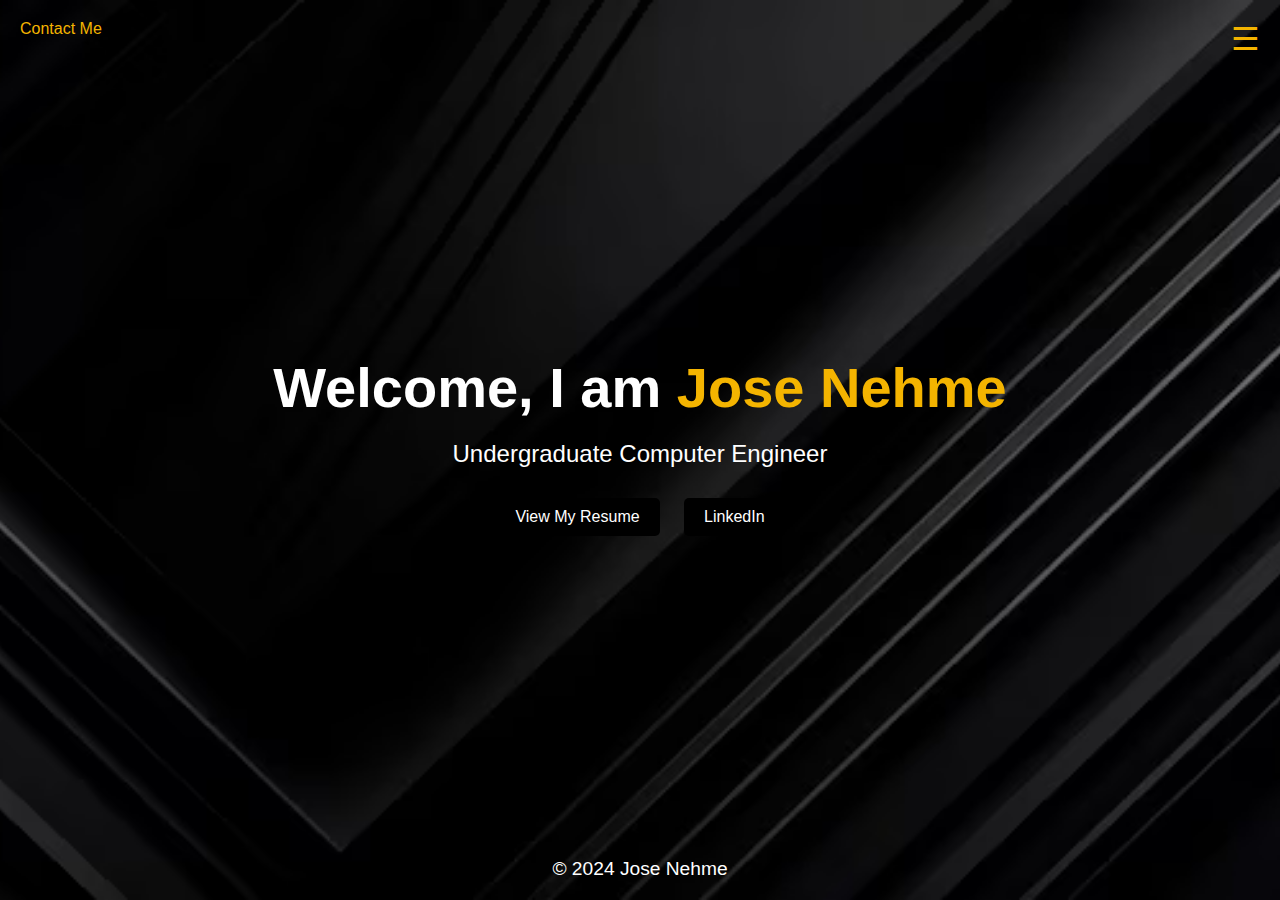
<file: index.html>
<!DOCTYPE html>
<html lang="en">
<head>
    <meta charset="UTF-8">
    <meta name="viewport" content="width=device-width, initial-scale=1.0">
    <title>Home - Jose's Portfolio</title>
    <link rel="stylesheet" href="css/home.css">
    <script src="js/home.js" defer></script>
</head>
<body>
    <!-- Contact Me Link -->
    <div class="contact-container">
        <a href="#" id="contact-me" class="contact-me">Contact Me</a>
        <!-- Popup -->
        <div class="contact-popup" id="contact-popup">
            <ul>
                <li><a href="mailto:jose.nehme02@gmail.com">Email Me</a></li>
                <li><a href="tel:+1(514) 776-6967">Call Me</a></li>
            </ul>
        </div>
    </div>
    <!-- Hero Section -->
    <section class="hero">
        <!-- Hamburger Menu -->
        <div class="menu-toggle" id="menu-toggle">
            &#9776;
        </div>
        <!-- Navigation Menu -->
        <nav id="nav-menu">
            <ul>
                <li><a href="index.html">Home</a></li>
                <li><a href="about.html">About Me</a></li>
                <li><a href="education.html">Education</a></li>
                <li><a href="experience.html">Work Experience</a></li>
                <li><a href="projects.html">Projects</a></li>
            </ul>
        </nav>
        <!-- Content -->
        <div class="hero-content">
            <h1>Welcome, I am <span>Jose Nehme</span></h1>
            <p>Undergraduate Computer Engineer</p>
            <div class="cta-buttons">
                <a href="Resume.pdf" target="_blank" class="btn">View My Resume</a>
                <a href="https://www.linkedin.com/in/jose-nehme-5b8297232" target="_blank" class="btn">LinkedIn</a>
            </div>
        </div>
        <!-- Copyright Footer -->
        <footer>
            <p>&copy; 2024 Jose Nehme</p>
        </footer>
    </section>
</body>
</html>
</file>
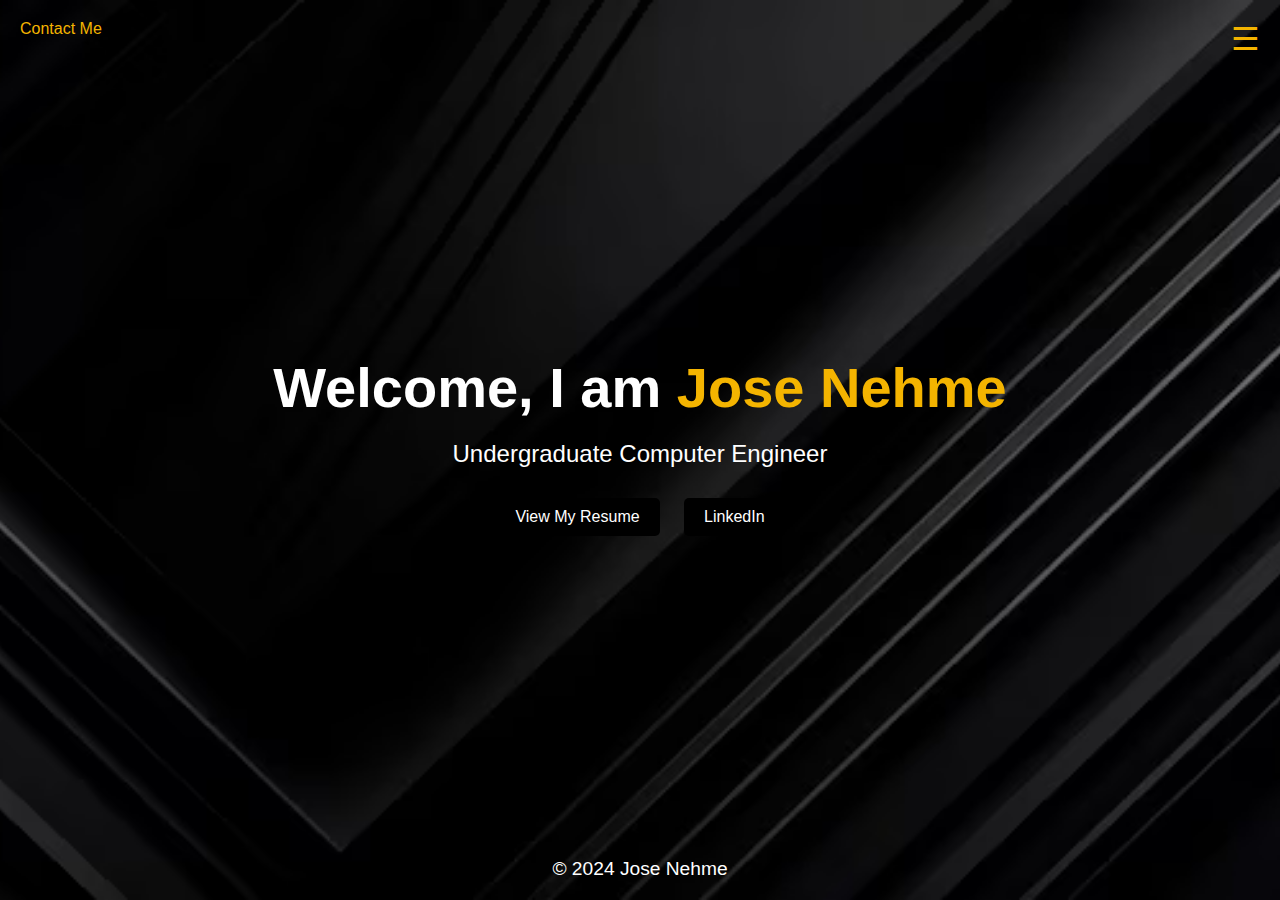
<file: MyPortfolio/index.html>
<!DOCTYPE html>
<html lang="en">
<head>
    <meta charset="UTF-8">
    <meta name="viewport" content="width=device-width, initial-scale=1.0">
    <title>Home - Jose's Portfolio</title>
    <link rel="stylesheet" href="css/home.css">
    <script src="js/home.js" defer></script>
</head>
<body>
    <!-- Contact Me Link -->
    <div class="contact-container">
        <a href="#" id="contact-me" class="contact-me">Contact Me</a>
        <!-- Popup -->
        <div class="contact-popup" id="contact-popup">
            <ul>
                <li><a href="mailto:jose.nehme02@gmail.com">Email Me</a></li>
                <li><a href="tel:+1(514) 776-6967">Call Me</a></li>
            </ul>
        </div>
    </div>
    <!-- Hero Section -->
    <section class="hero">
        <!-- Hamburger Menu -->
        <div class="menu-toggle" id="menu-toggle">
            &#9776;
        </div>
        <!-- Navigation Menu -->
        <nav id="nav-menu">
            <ul>
                <li><a href="index.html">Home</a></li>
                <li><a href="about.html">About Me</a></li>
                <li><a href="education.html">Education</a></li>
                <li><a href="experience.html">Work Experience</a></li>
                <li><a href="projects.html">Projects</a></li>
            </ul>
        </nav>
        <!-- Content -->
        <div class="hero-content">
            <h1>Welcome, I am <span>Jose Nehme</span></h1>
            <p>Undergraduate Computer Engineer</p>
            <div class="cta-buttons">
                <a href="Jose_Nehme_Resume.pdf" target="_blank" class="btn">View My Resume</a>
                <a href="https://www.linkedin.com/in/jose-nehme-5b8297232" target="_blank" class="btn">LinkedIn</a>
            </div>
        </div>
        <!-- Copyright Footer -->
        <footer>
            <p>&copy; 2024 Jose Nehme</p>
        </footer>
    </section>
</body>
</html>
</file>
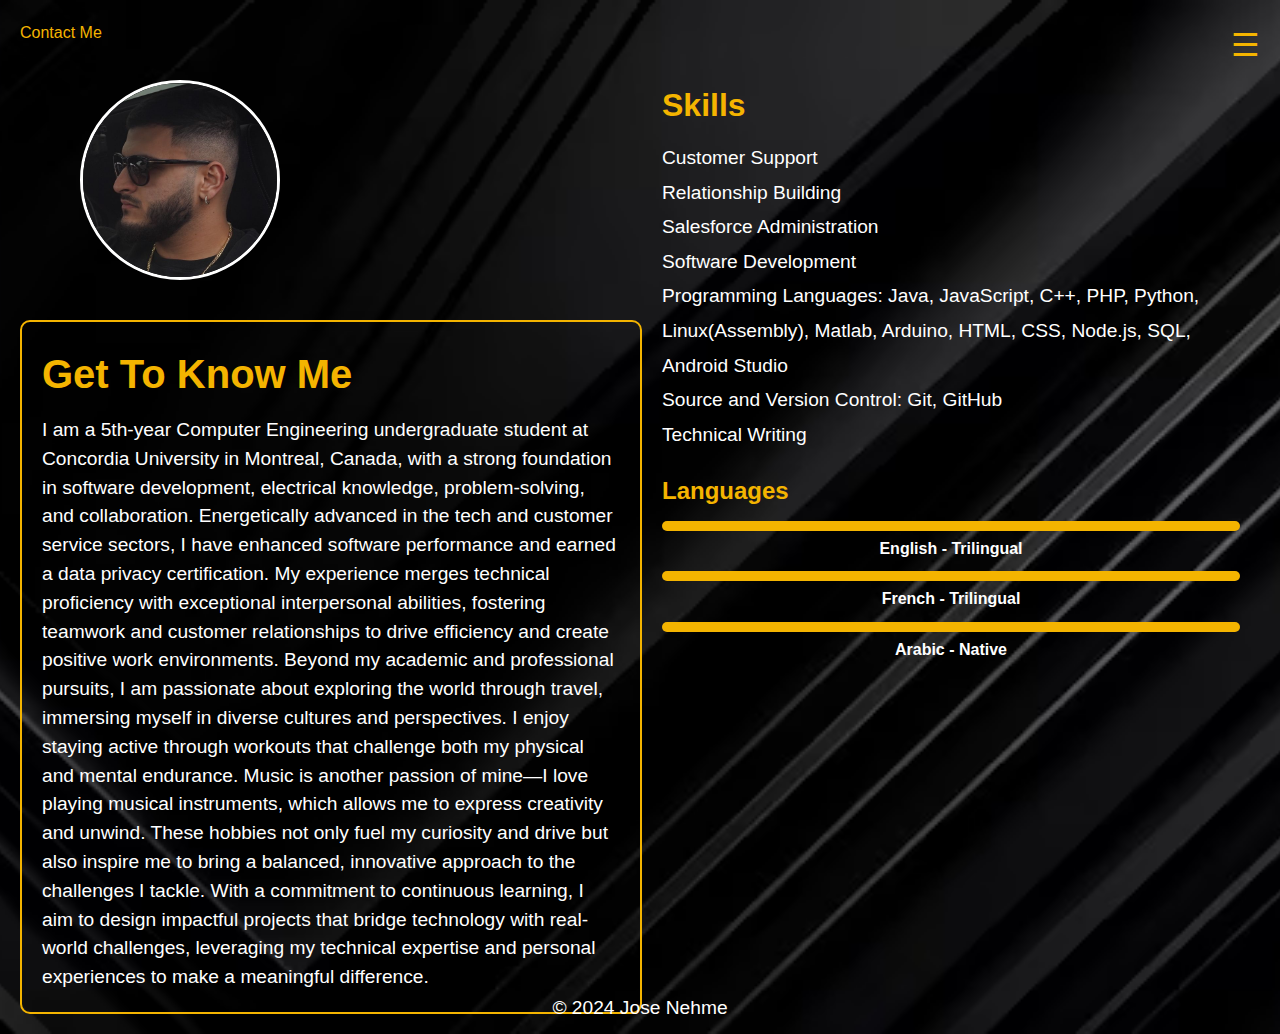
<file: about.html>
<!DOCTYPE html>
<html lang="en">
<head>
    <meta charset="UTF-8">
    <meta name="viewport" content="width=device-width, initial-scale=1.0">
    <title>About Me</title>
    <link rel="stylesheet" href="css/about.css">
    <script src="js/about.js" defer></script>
</head>
<body>
    <!-- Contact Me -->
    <div class="contact-container">
        <a href="#" id="contact-me" class="contact-me">Contact Me</a>
        <div class="contact-popup" id="contact-popup">
            <ul>
                <li><a href="mailto:jose.nehme02@gmail.com">Email Me</a></li>
                <li><a href="tel:+5147766967">Call Me</a></li>
            </ul>
        </div>
        <img src="images/myphoto.jpg" alt="Profile Picture" class="profile-picture">
    </div>

    <!-- Navigation Menu -->
    <div class="menu-toggle" id="menu-toggle">&#9776;</div>
    <nav id="nav-menu">
        <ul>
            <li><a href="index.html">Home</a></li>
            <li><a href="about.html">About Me</a></li>
            <li><a href="education.html">Education</a></li>
            <li><a href="experience.html">Work Experience</a></li>
            <li><a href="projects.html">Projects</a></li>
        </ul>
    </nav>

    <!-- Hero Section -->
    <section class="hero">
        <div class="hero-left">
            <h1>Get To Know Me</h1>
            <p>
                I am a 5th-year Computer Engineering undergraduate student at Concordia University in Montreal, Canada, with a strong foundation in software development, electrical knowledge, problem-solving, and collaboration. Energetically advanced in the tech and customer service sectors, I have enhanced software performance and earned a data privacy certification. My experience merges technical proficiency with exceptional interpersonal abilities, fostering teamwork and customer relationships to drive efficiency and create positive work environments.

Beyond my academic and professional pursuits, I am passionate about exploring the world through travel, immersing myself in diverse cultures and perspectives. I enjoy staying active through workouts that challenge both my physical and mental endurance. Music is another passion of mine—I love playing musical instruments, which allows me to express creativity and unwind. These hobbies not only fuel my curiosity and drive but also inspire me to bring a balanced, innovative approach to the challenges I tackle.

With a commitment to continuous learning, I aim to design impactful projects that bridge technology with real-world challenges, leveraging my technical expertise and personal experiences to make a meaningful difference.
            </p>
        </div>
        <div class="hero-right">
            <div class="skills">
                <h2>Skills</h2>
                <p>Customer Support<br>Relationship Building<br>Salesforce Administration<br>Software Development<br>
                Programming Languages: Java, JavaScript, C++, PHP, Python, Linux(Assembly), Matlab, Arduino, HTML, CSS, Node.js, SQL, Android Studio<br>
                Source and Version Control: Git, GitHub<br>Technical Writing</p>
            </div>
            <div class="language-section">
                <h2>Languages</h2>
                <div>
                    <div class="language-labels">
                        <span>Basic</span><span>Intermediate</span><span>Advanced</span>
                    </div>
                    <div class="language-bar">
                        <div class="level" style="width: 100%;"></div>
                    </div>
                    <p class="language-name">English - Trilingual</p>
                </div>
                <div>
                    <div class="language-labels">
                        <span>Basic</span><span>Intermediate</span><span>Advanced</span>
                    </div>
                    <div class="language-bar">
                        <div class="level" style="width: 100%;"></div>
                    </div>
                    <p class="language-name">French - Trilingual</p>
                </div>
                <div>
                    <div class="language-labels">
                        <span>Basic</span><span>Intermediate</span><span>Fluent</span>
                    </div>
                    <div class="language-bar">
                        <div class="level" style="width: 100%;"></div>
                    </div>
                    <p class="language-name">Arabic - Native</p>
                </div>
            </div>
            
        </div>
    </section>

    <!-- Footer -->
    <footer>
        <p>&copy; 2024 Jose Nehme</p>
    </footer>
</body>
</html>
</file>
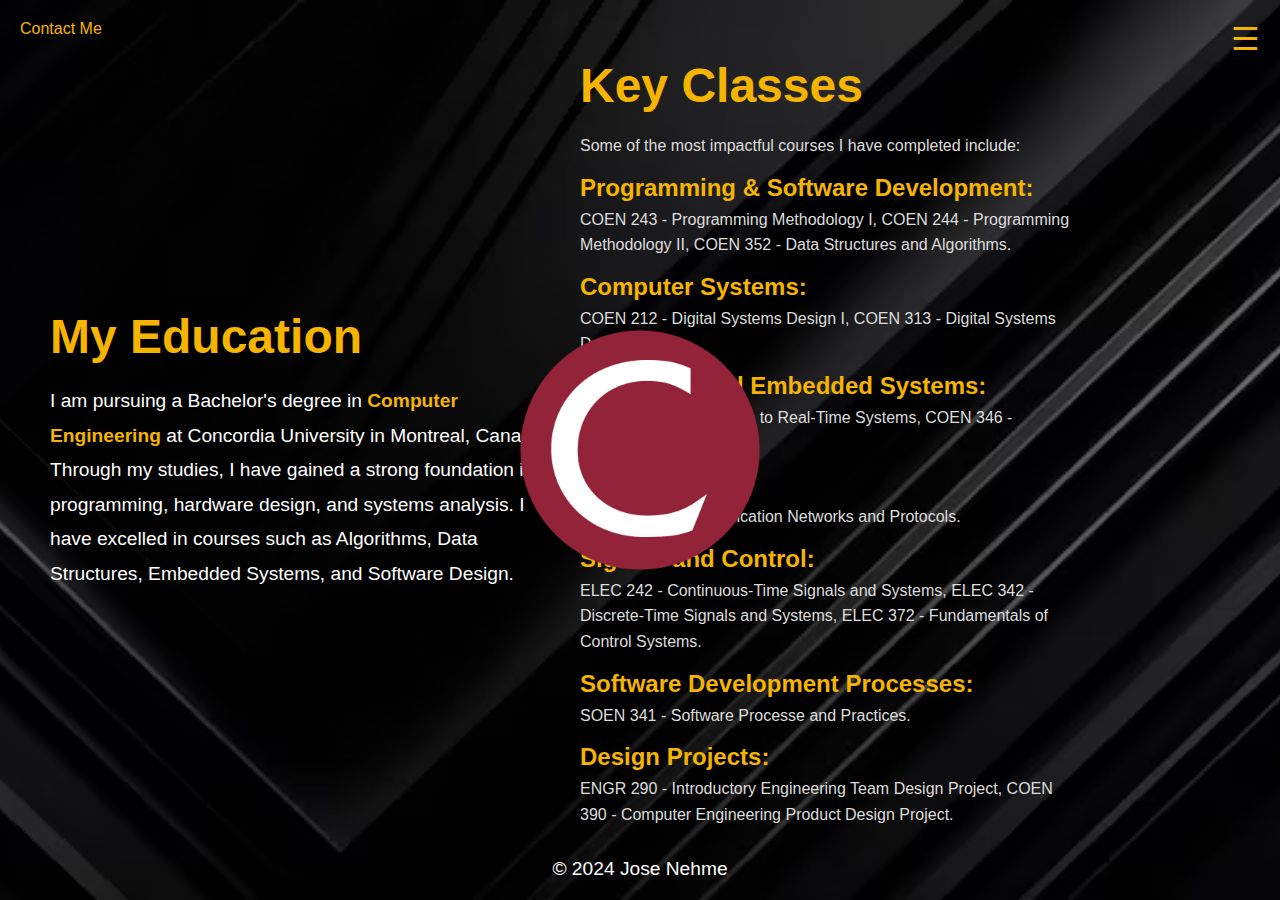
<file: education.html>
<!DOCTYPE html>
<html lang="en">
<head>
    <meta charset="UTF-8">
    <meta name="viewport" content="width=device-width, initial-scale=1.0">
    <title>Education - Jose Nehme</title>
    <link rel="stylesheet" href="css/education.css">
    <script src="js/education.js" defer></script>
</head>
<body>
    <!-- Contact Me Link -->
    <div class="contact-container">
        <a href="#" id="contact-me" class="contact-me">Contact Me</a>
        <!-- Contact Popup -->
        <div class="contact-popup" id="contact-popup">
            <ul>
                <li><a href="mailto:jose.nehme02@gmail.com">Email Me</a></li>
                <li><a href="tel:+1(514) 776-6967">Call Me</a></li>
            </ul>
        </div>
    </div>
    <!-- Hero Section -->
    <section class="hero">
        <!-- Hamburger Menu -->
        <div class="menu-toggle" id="menu-toggle">
            &#9776;
        </div>
        <!-- Navigation Menu -->
        <nav id="nav-menu">
            <ul>
                <li><a href="index.html">Home</a></li>
                <li><a href="about.html">About Me</a></li>
                <li><a href="education.html">Education</a></li>
                <li><a href="experience.html">Work Experience</a></li>
                <li><a href="projects.html">Projects</a></li>
            </ul>
        </nav>
        <!-- Education Content Left -->
        <div class="hero-content-left">
            <h1>My Education</h1>
            <p>
                I am pursuing a Bachelor's degree in <span style="color: #f4b400;"><strong>Computer Engineering</strong></span> at Concordia University in Montreal, Canada. Through my studies, I have gained a strong foundation in programming, hardware design, and systems analysis. I have excelled in courses such as Algorithms, Data Structures, Embedded Systems, and Software Design.
            </p>
        </div>
        <!-- University Logo -->
         <div class="university-logo">
            <img src="images/concordia_logo.png" alt="Concordia University Logo">
         </div>
        <!-- Important Classes -->
         <div class="hero-content-right">
            <h1> Key Classes</h1>
            <p>
                Some of the most impactful courses I have completed include:
                <ul>
                    <h2> Programming & Software Development:</h2>
                    <p>COEN 243 - Programming Methodology I, COEN 244 - Programming Methodology II, COEN 352 - Data Structures and Algorithms.</p>
                    <h2> Computer Systems:</h2>
                    <p>COEN 212 - Digital Systems Design I, COEN 313 - Digital Systems Design II.</p>
                    <h2> Real-Time and Embedded Systems:</h2>
                    <p>COEN 320 - Introduction to Real-Time Systems, COEN 346 - Operating Systems.</p>
                    <h2> Networking:</h2>
                    <p>COEN 366 - Communication Networks and Protocols.</p>
                    <h2> Signals and Control:</h2>
                    <p>ELEC 242 - Continuous-Time Signals and Systems, ELEC 342 - Discrete-Time Signals and Systems, ELEC 372 - Fundamentals of Control Systems.</p>
                    <h2> Software Development Processes:</h2>
                    <p>SOEN 341 - Software Processe and Practices.</p>
                    <h2> Design Projects:</h2>
                    <p>ENGR 290 - Introductory Engineering Team Design Project, COEN 390 - Computer Engineering Product Design Project.</p>
                </ul>
            </p>
         </div>
        <!-- Copyright Footer -->
        <footer>
            <p>&copy; 2024 Jose Nehme</p>
        </footer>
    </section>
</body>
</html>
</file>
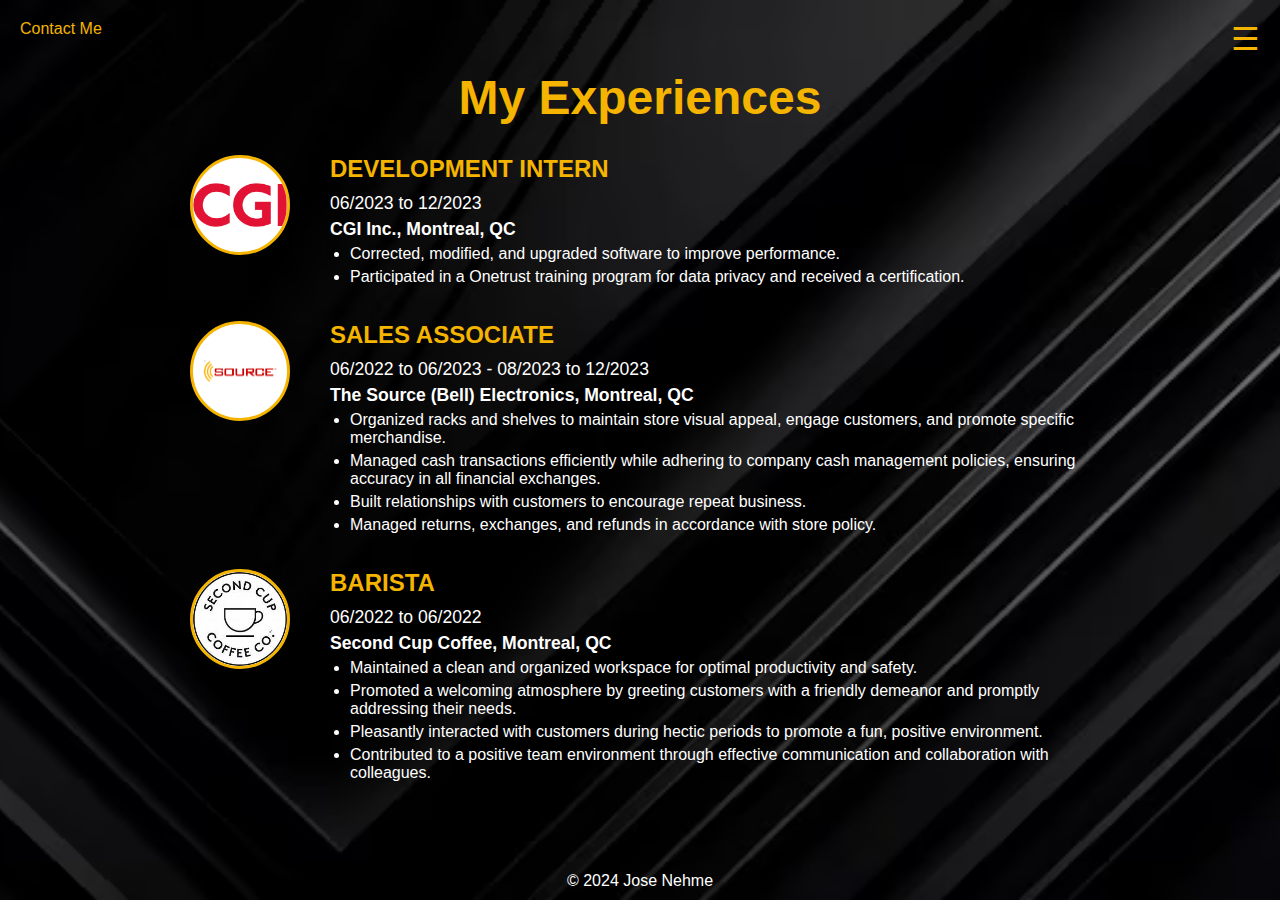
<file: experience.html>
<!DOCTYPE html>
<html lang="en">
<head>
    <meta charset="UTF-8">
    <meta name="viewport" content="width=device-width, initial-scale=1.0">
    <title>My Experiences - Jose's Portfolio</title>
    <link rel="stylesheet" href="css/experience.css">
    <script src="js/experience.js" defer></script>
</head>
<body>
    <!-- Contact Me Link -->
    <div class="contact-container">
        <a href="#" id="contact-me" class="contact-me">Contact Me</a>
        <!-- Contact Popup -->
        <div class="contact-popup" id="contact-popup">
            <ul>
                <li><a href="mailto:jose.nehme02@gmail.com">Email Me</a></li>
                <li><a href="tel:+1(514) 776-6967">Call Me</a></li>
            </ul>
        </div>
    </div>
     <!-- Hero Section -->
     <section class="hero">
        <!-- Hamburger Menu -->
        <div class="menu-toggle" id="menu-toggle">&#9776;</div>
        <!-- Navigation Menu -->
        <nav id="nav-menu">
            <ul>
                <li><a href="index.html">Home</a></li>
                <li><a href="about.html">About Me</a></li>
                <li><a href="education.html">Education</a></li>
                <li><a href="experience.html">Work Experience</a></li>
                <li><a href="projects.html">Projects</a></li>
            </ul>
        </nav>
        <!-- Experience Content -->
        <div class="experience-content">
            <h1>My Experiences</h1>
            <!-- CGI Experience -->
            <div class="experience-item">
                <div class="company-logo">
                    <img src="images/CGI.png" alt="CGI Logo">
                </div>
                <div class="experience-details">
                    <h2>DEVELOPMENT INTERN</h2>
                    <p>06/2023 to 12/2023</p>
                    <p><strong>CGI Inc., Montreal, QC</strong></p>
                    <ul>
                        <li>Corrected, modified, and upgraded software to improve performance.</li>
                        <li>Participated in a Onetrust training program for data privacy and received a certification.</li>
                    </ul>
                </div>
            </div>
            <!-- The Source Experience -->
            <div class="experience-item">
                <div class="company-logo">
                    <img src="images/The_Source.png" alt="The Source Logo">
                </div>
                <div class="experience-details">
                    <h2>SALES ASSOCIATE</h2>
                    <p>06/2022 to 06/2023 - 08/2023 to 12/2023</p>
                    <p><strong>The Source (Bell) Electronics, Montreal, QC</strong></p>
                    <ul>
                        <li>Organized racks and shelves to maintain store visual appeal, engage customers, and promote specific merchandise.</li>
                        <li>Managed cash transactions efficiently while adhering to company cash management policies, ensuring accuracy in all financial exchanges.</li>
                        <li>Built relationships with customers to encourage repeat business.</li>
                        <li>Managed returns, exchanges, and refunds in accordance with store policy.</li>
                    </ul>
                </div>
            </div>
            <!-- Second Cup Experience -->
            <div class="experience-item">
                <div class="company-logo">
                    <img src="images/SecondCup.jpg" alt="Second Cup Logo">
                </div>
                <div class="experience-details">
                    <h2>BARISTA</h2>
                    <p>06/2022 to 06/2022</p>
                    <p><strong>Second Cup Coffee, Montreal, QC</strong></p>
                    <ul>
                        <li>Maintained a clean and organized workspace for optimal productivity and safety.</li>
                        <li>Promoted a welcoming atmosphere by greeting customers with a friendly demeanor and promptly addressing their needs.</li>
                        <li>Pleasantly interacted with customers during hectic periods to promote a fun, positive environment.</li>
                        <li>Contributed to a positive team environment through effective communication and collaboration with colleagues.</li>
                    </ul>
                </div>
            </div>
        </div>
        <!-- Copyright Footer -->
        <footer>
            <p>&copy; 2024 Jose Nehme</p>
        </footer>
    </section>
</body>
</html>
</file>
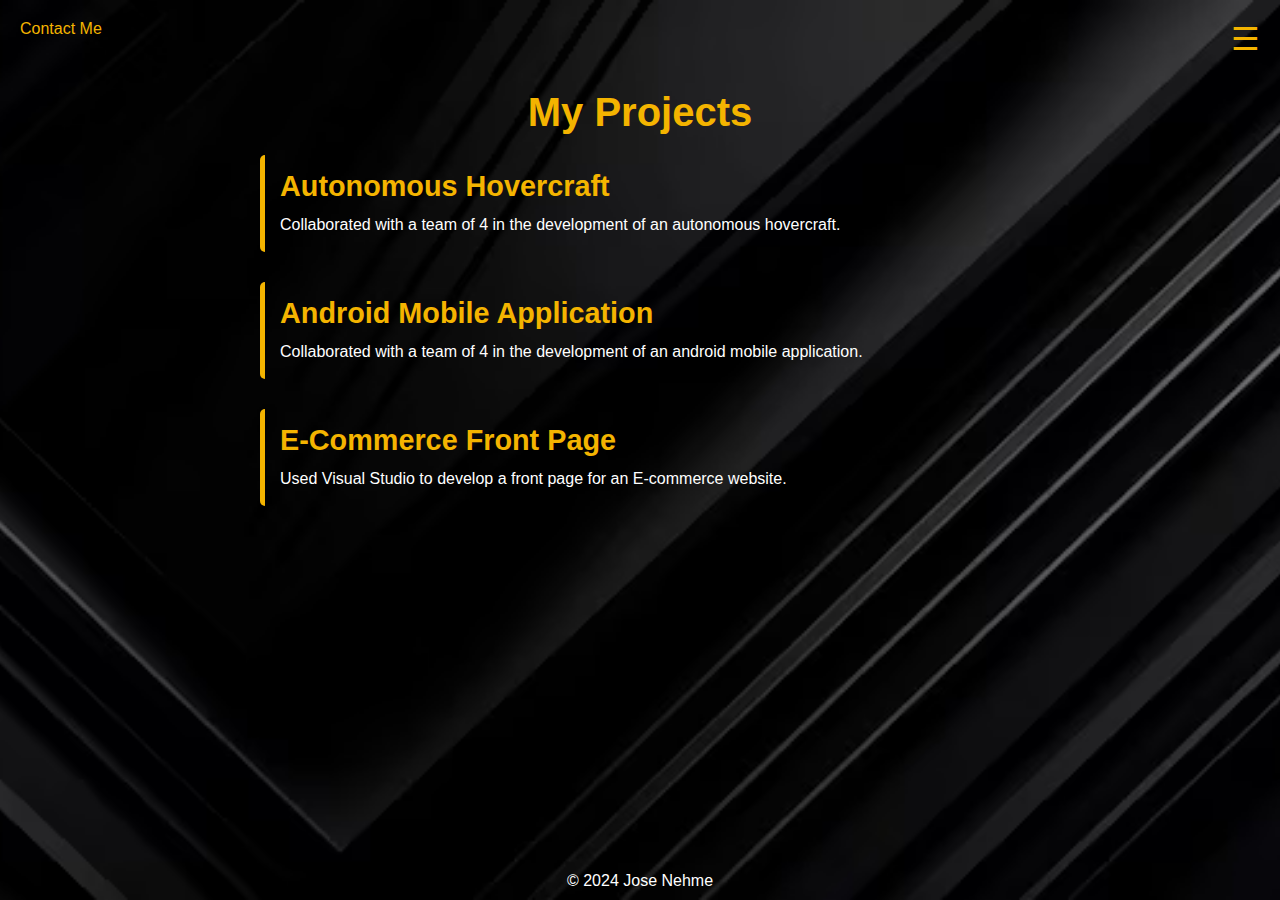
<file: projects.html>
<!DOCTYPE html>
<html lang="en">
<head>
    <meta charset="UTF-8">
    <meta name="viewport" content="width=device-width, initial-scale=1.0">
    <title>My Projects - Jose's Portfolio</title>
    <link rel="stylesheet" href="css/projects.css">
    <script src="js/projects.js" defer></script>
</head>
<body>
    <!-- Contact Me Link -->
    <div class="contact-container">
        <a href="#" id="contact-me" class="contact-me">Contact Me</a>
        <!-- Contact Popup -->
        <div class="contact-popup" id="contact-popup">
            <ul>
                <li><a href="mailto:jose.nehme02@gmail.com">Email Me</a></li>
                <li><a href="tel:+1(514) 776-6967">Call Me</a></li>
            </ul>
        </div>
    </div>
     <!-- Hero Section -->
     <section class="hero">
        <!-- Hamburger Menu -->
        <div class="menu-toggle" id="menu-toggle">&#9776;</div>
        <!-- Navigation Menu -->
        <nav id="nav-menu">
            <ul>
                <li><a href="index.html">Home</a></li>
                <li><a href="about.html">About Me</a></li>
                <li><a href="education.html">Education</a></li>
                <li><a href="experience.html">Work Experience</a></li>
                <li><a href="projects.html">Projects</a></li>
            </ul>
        </nav>
        <!-- Projects Content -->
        <div class="projects-content">
            <h1>My Projects</h1>
            <div class="project-item">
                <h2>Autonomous Hovercraft</h2>
                <p>Collaborated with a team of 4 in the development of an autonomous hovercraft.</p>
            </div>
            <div class="project-item">
                <h2>Android Mobile Application</h2>
                <p>Collaborated with a team of 4 in the development of an android mobile application.</p>
            </div>
            <div class="project-item">
                <h2>E-Commerce Front Page</h2>
                <p>Used Visual Studio to develop a front page for an E-commerce website.</p>
            </div>
        </div>
        <!-- Copyright Footer -->
        <footer>
            <p>&copy; 2024 Jose Nehme</p>
        </footer>
    </section>
</body>
</html>
</file>
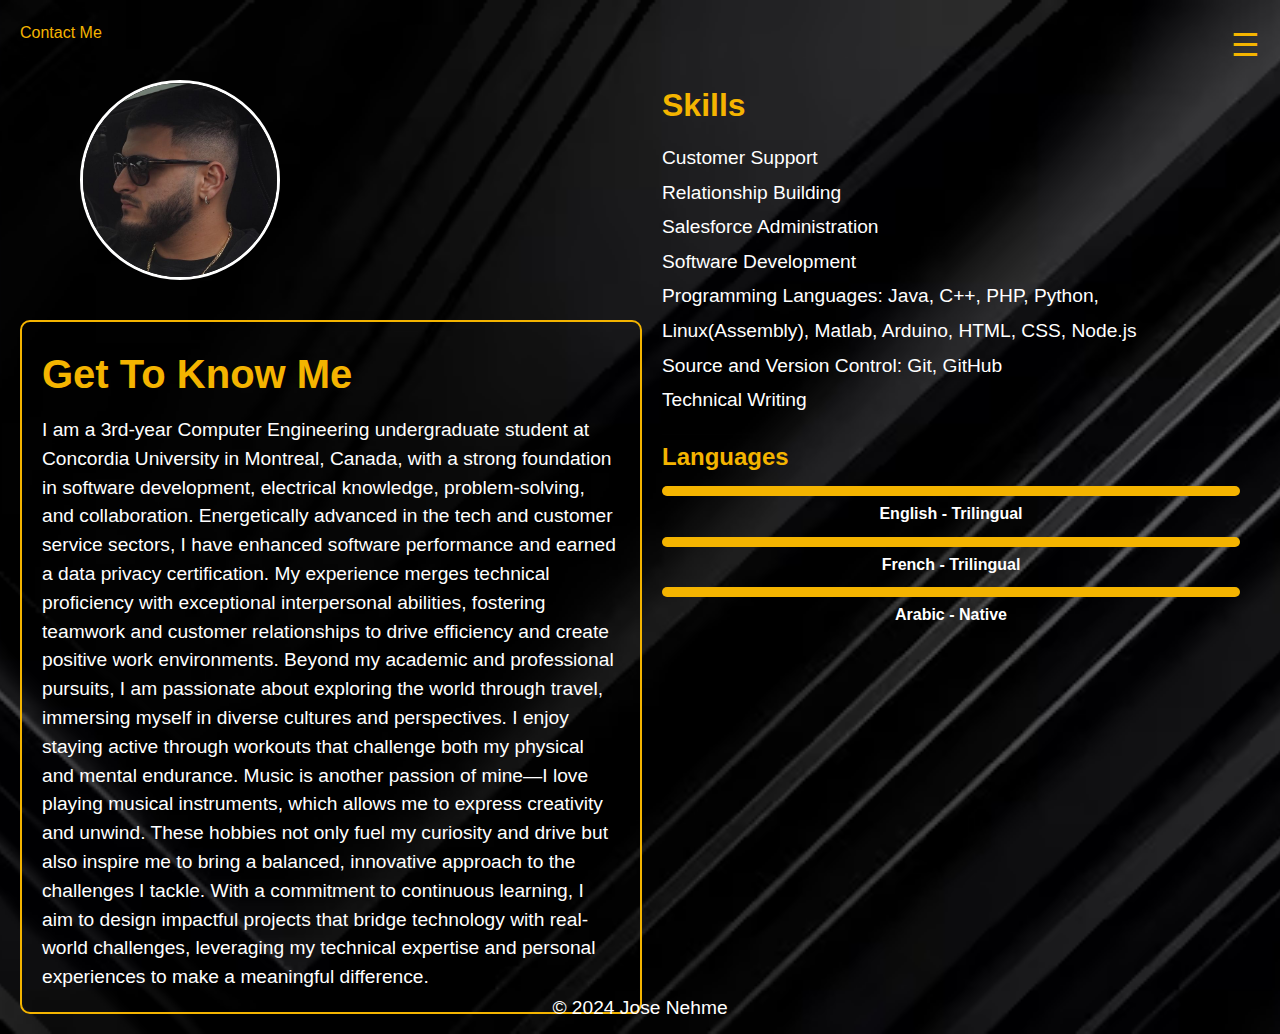
<file: MyPortfolio/about.html>
<!DOCTYPE html>
<html lang="en">
<head>
    <meta charset="UTF-8">
    <meta name="viewport" content="width=device-width, initial-scale=1.0">
    <title>About Me</title>
    <link rel="stylesheet" href="css/about.css">
    <script src="js/about.js" defer></script>
</head>
<body>
    <!-- Contact Me -->
    <div class="contact-container">
        <a href="#" id="contact-me" class="contact-me">Contact Me</a>
        <div class="contact-popup" id="contact-popup">
            <ul>
                <li><a href="mailto:jose.nehme02@gmail.com">Email Me</a></li>
                <li><a href="tel:+5147766967">Call Me</a></li>
            </ul>
        </div>
        <img src="images/myphoto.jpg" alt="Profile Picture" class="profile-picture">
    </div>

    <!-- Navigation Menu -->
    <div class="menu-toggle" id="menu-toggle">&#9776;</div>
    <nav id="nav-menu">
        <ul>
            <li><a href="index.html">Home</a></li>
            <li><a href="about.html">About Me</a></li>
            <li><a href="education.html">Education</a></li>
            <li><a href="experience.html">Work Experience</a></li>
            <li><a href="projects.html">Projects</a></li>
        </ul>
    </nav>

    <!-- Hero Section -->
    <section class="hero">
        <div class="hero-left">
            <h1>Get To Know Me</h1>
            <p>
                I am a 3rd-year Computer Engineering undergraduate student at Concordia University in Montreal, Canada, with a strong foundation in software development, electrical knowledge, problem-solving, and collaboration. Energetically advanced in the tech and customer service sectors, I have enhanced software performance and earned a data privacy certification. My experience merges technical proficiency with exceptional interpersonal abilities, fostering teamwork and customer relationships to drive efficiency and create positive work environments.

Beyond my academic and professional pursuits, I am passionate about exploring the world through travel, immersing myself in diverse cultures and perspectives. I enjoy staying active through workouts that challenge both my physical and mental endurance. Music is another passion of mine—I love playing musical instruments, which allows me to express creativity and unwind. These hobbies not only fuel my curiosity and drive but also inspire me to bring a balanced, innovative approach to the challenges I tackle.

With a commitment to continuous learning, I aim to design impactful projects that bridge technology with real-world challenges, leveraging my technical expertise and personal experiences to make a meaningful difference.
            </p>
        </div>
        <div class="hero-right">
            <div class="skills">
                <h2>Skills</h2>
                <p>Customer Support<br>Relationship Building<br>Salesforce Administration<br>Software Development<br>
                Programming Languages: Java, C++, PHP, Python, Linux(Assembly), Matlab, Arduino, HTML, CSS, Node.js<br>
                Source and Version Control: Git, GitHub<br>Technical Writing</p>
            </div>
            <div class="language-section">
                <h2>Languages</h2>
                <div>
                    <div class="language-labels">
                        <span>Basic</span><span>Intermediate</span><span>Advanced</span>
                    </div>
                    <div class="language-bar">
                        <div class="level" style="width: 100%;"></div>
                    </div>
                    <p class="language-name">English - Trilingual</p>
                </div>
                <div>
                    <div class="language-labels">
                        <span>Basic</span><span>Intermediate</span><span>Advanced</span>
                    </div>
                    <div class="language-bar">
                        <div class="level" style="width: 100%;"></div>
                    </div>
                    <p class="language-name">French - Trilingual</p>
                </div>
                <div>
                    <div class="language-labels">
                        <span>Basic</span><span>Intermediate</span><span>Fluent</span>
                    </div>
                    <div class="language-bar">
                        <div class="level" style="width: 100%;"></div>
                    </div>
                    <p class="language-name">Arabic - Native</p>
                </div>
            </div>
            
        </div>
    </section>

    <!-- Footer -->
    <footer>
        <p>&copy; 2024 Jose Nehme</p>
    </footer>
</body>
</html>
</file>
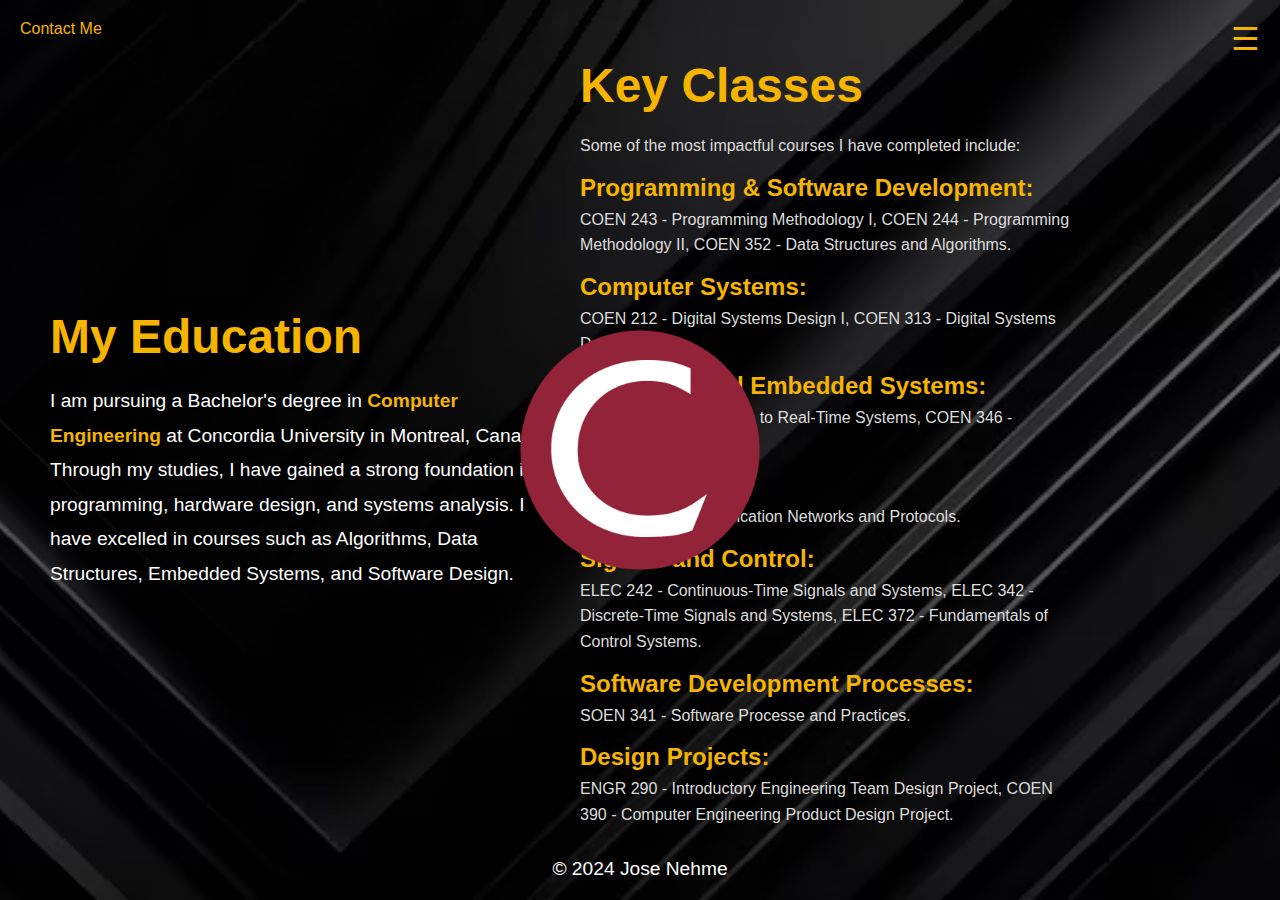
<file: MyPortfolio/education.html>
<!DOCTYPE html>
<html lang="en">
<head>
    <meta charset="UTF-8">
    <meta name="viewport" content="width=device-width, initial-scale=1.0">
    <title>Education - Jose Nehme</title>
    <link rel="stylesheet" href="css/education.css">
    <script src="js/education.js" defer></script>
</head>
<body>
    <!-- Contact Me Link -->
    <div class="contact-container">
        <a href="#" id="contact-me" class="contact-me">Contact Me</a>
        <!-- Contact Popup -->
        <div class="contact-popup" id="contact-popup">
            <ul>
                <li><a href="mailto:jose.nehme02@gmail.com">Email Me</a></li>
                <li><a href="tel:+1(514) 776-6967">Call Me</a></li>
            </ul>
        </div>
    </div>
    <!-- Hero Section -->
    <section class="hero">
        <!-- Hamburger Menu -->
        <div class="menu-toggle" id="menu-toggle">
            &#9776;
        </div>
        <!-- Navigation Menu -->
        <nav id="nav-menu">
            <ul>
                <li><a href="index.html">Home</a></li>
                <li><a href="about.html">About Me</a></li>
                <li><a href="education.html">Education</a></li>
                <li><a href="experience.html">Work Experience</a></li>
                <li><a href="projects.html">Projects</a></li>
            </ul>
        </nav>
        <!-- Education Content Left -->
        <div class="hero-content-left">
            <h1>My Education</h1>
            <p>
                I am pursuing a Bachelor's degree in <span style="color: #f4b400;"><strong>Computer Engineering</strong></span> at Concordia University in Montreal, Canada. Through my studies, I have gained a strong foundation in programming, hardware design, and systems analysis. I have excelled in courses such as Algorithms, Data Structures, Embedded Systems, and Software Design.
            </p>
        </div>
        <!-- University Logo -->
         <div class="university-logo">
            <img src="images/concordia_logo.png" alt="Concordia University Logo">
         </div>
        <!-- Important Classes -->
         <div class="hero-content-right">
            <h1> Key Classes</h1>
            <p>
                Some of the most impactful courses I have completed include:
                <ul>
                    <h2> Programming & Software Development:</h2>
                    <p>COEN 243 - Programming Methodology I, COEN 244 - Programming Methodology II, COEN 352 - Data Structures and Algorithms.</p>
                    <h2> Computer Systems:</h2>
                    <p>COEN 212 - Digital Systems Design I, COEN 313 - Digital Systems Design II.</p>
                    <h2> Real-Time and Embedded Systems:</h2>
                    <p>COEN 320 - Introduction to Real-Time Systems, COEN 346 - Operating Systems.</p>
                    <h2> Networking:</h2>
                    <p>COEN 366 - Communication Networks and Protocols.</p>
                    <h2> Signals and Control:</h2>
                    <p>ELEC 242 - Continuous-Time Signals and Systems, ELEC 342 - Discrete-Time Signals and Systems, ELEC 372 - Fundamentals of Control Systems.</p>
                    <h2> Software Development Processes:</h2>
                    <p>SOEN 341 - Software Processe and Practices.</p>
                    <h2> Design Projects:</h2>
                    <p>ENGR 290 - Introductory Engineering Team Design Project, COEN 390 - Computer Engineering Product Design Project.</p>
                </ul>
            </p>
         </div>
        <!-- Copyright Footer -->
        <footer>
            <p>&copy; 2024 Jose Nehme</p>
        </footer>
    </section>
</body>
</html>
</file>
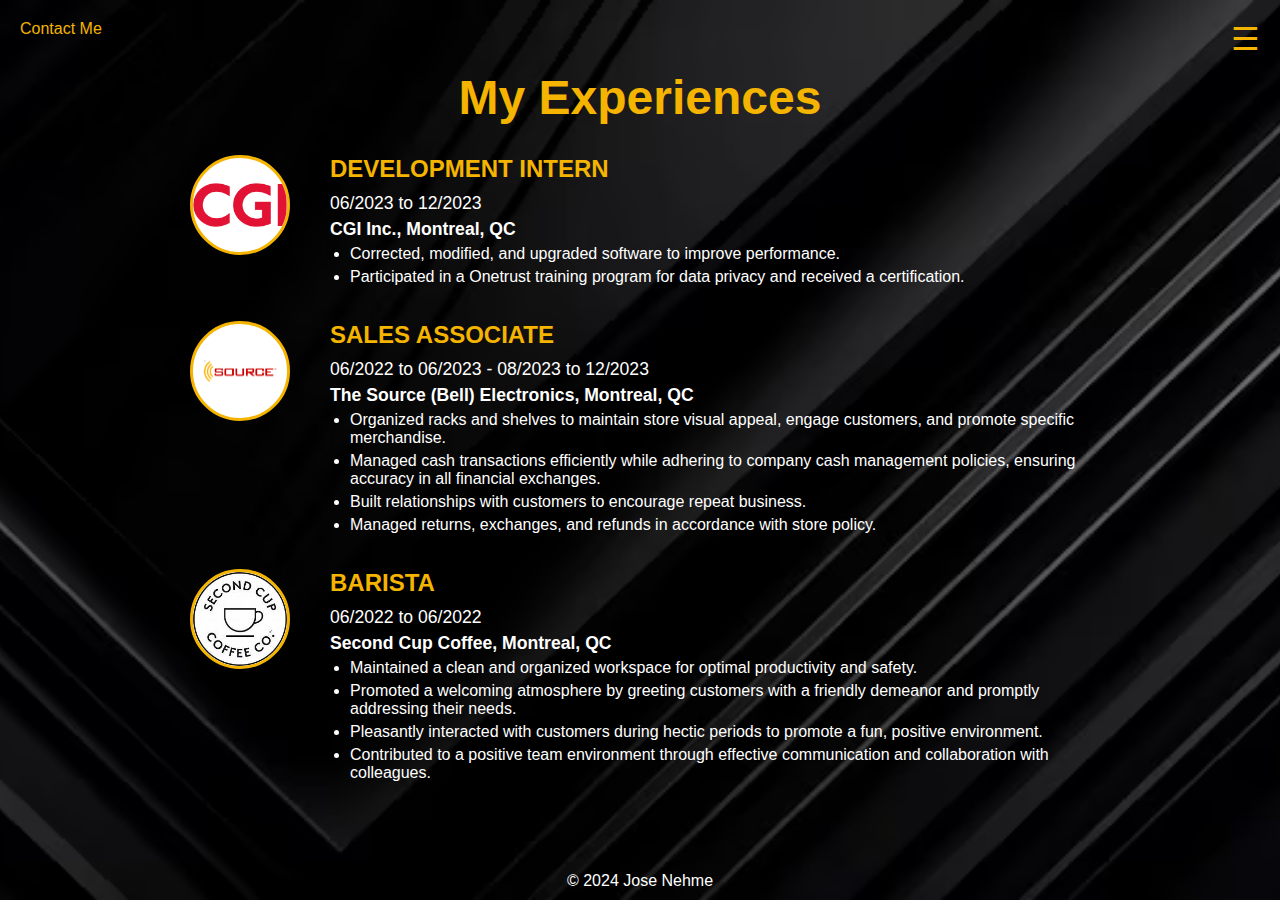
<file: MyPortfolio/experience.html>
<!DOCTYPE html>
<html lang="en">
<head>
    <meta charset="UTF-8">
    <meta name="viewport" content="width=device-width, initial-scale=1.0">
    <title>My Experiences - Jose's Portfolio</title>
    <link rel="stylesheet" href="css/experience.css">
    <script src="js/experience.js" defer></script>
</head>
<body>
    <!-- Contact Me Link -->
    <div class="contact-container">
        <a href="#" id="contact-me" class="contact-me">Contact Me</a>
        <!-- Contact Popup -->
        <div class="contact-popup" id="contact-popup">
            <ul>
                <li><a href="mailto:jose.nehme02@gmail.com">Email Me</a></li>
                <li><a href="tel:+1(514) 776-6967">Call Me</a></li>
            </ul>
        </div>
    </div>
     <!-- Hero Section -->
     <section class="hero">
        <!-- Hamburger Menu -->
        <div class="menu-toggle" id="menu-toggle">&#9776;</div>
        <!-- Navigation Menu -->
        <nav id="nav-menu">
            <ul>
                <li><a href="index.html">Home</a></li>
                <li><a href="about.html">About Me</a></li>
                <li><a href="education.html">Education</a></li>
                <li><a href="experience.html">Work Experience</a></li>
                <li><a href="projects.html">Projects</a></li>
            </ul>
        </nav>
        <!-- Experience Content -->
        <div class="experience-content">
            <h1>My Experiences</h1>
            <!-- CGI Experience -->
            <div class="experience-item">
                <div class="company-logo">
                    <img src="images/CGI.png" alt="CGI Logo">
                </div>
                <div class="experience-details">
                    <h2>DEVELOPMENT INTERN</h2>
                    <p>06/2023 to 12/2023</p>
                    <p><strong>CGI Inc., Montreal, QC</strong></p>
                    <ul>
                        <li>Corrected, modified, and upgraded software to improve performance.</li>
                        <li>Participated in a Onetrust training program for data privacy and received a certification.</li>
                    </ul>
                </div>
            </div>
            <!-- The Source Experience -->
            <div class="experience-item">
                <div class="company-logo">
                    <img src="images/The_Source.png" alt="The Source Logo">
                </div>
                <div class="experience-details">
                    <h2>SALES ASSOCIATE</h2>
                    <p>06/2022 to 06/2023 - 08/2023 to 12/2023</p>
                    <p><strong>The Source (Bell) Electronics, Montreal, QC</strong></p>
                    <ul>
                        <li>Organized racks and shelves to maintain store visual appeal, engage customers, and promote specific merchandise.</li>
                        <li>Managed cash transactions efficiently while adhering to company cash management policies, ensuring accuracy in all financial exchanges.</li>
                        <li>Built relationships with customers to encourage repeat business.</li>
                        <li>Managed returns, exchanges, and refunds in accordance with store policy.</li>
                    </ul>
                </div>
            </div>
            <!-- Second Cup Experience -->
            <div class="experience-item">
                <div class="company-logo">
                    <img src="images/SecondCup.jpg" alt="Second Cup Logo">
                </div>
                <div class="experience-details">
                    <h2>BARISTA</h2>
                    <p>06/2022 to 06/2022</p>
                    <p><strong>Second Cup Coffee, Montreal, QC</strong></p>
                    <ul>
                        <li>Maintained a clean and organized workspace for optimal productivity and safety.</li>
                        <li>Promoted a welcoming atmosphere by greeting customers with a friendly demeanor and promptly addressing their needs.</li>
                        <li>Pleasantly interacted with customers during hectic periods to promote a fun, positive environment.</li>
                        <li>Contributed to a positive team environment through effective communication and collaboration with colleagues.</li>
                    </ul>
                </div>
            </div>
        </div>
        <!-- Copyright Footer -->
        <footer>
            <p>&copy; 2024 Jose Nehme</p>
        </footer>
    </section>
</body>
</html>
</file>
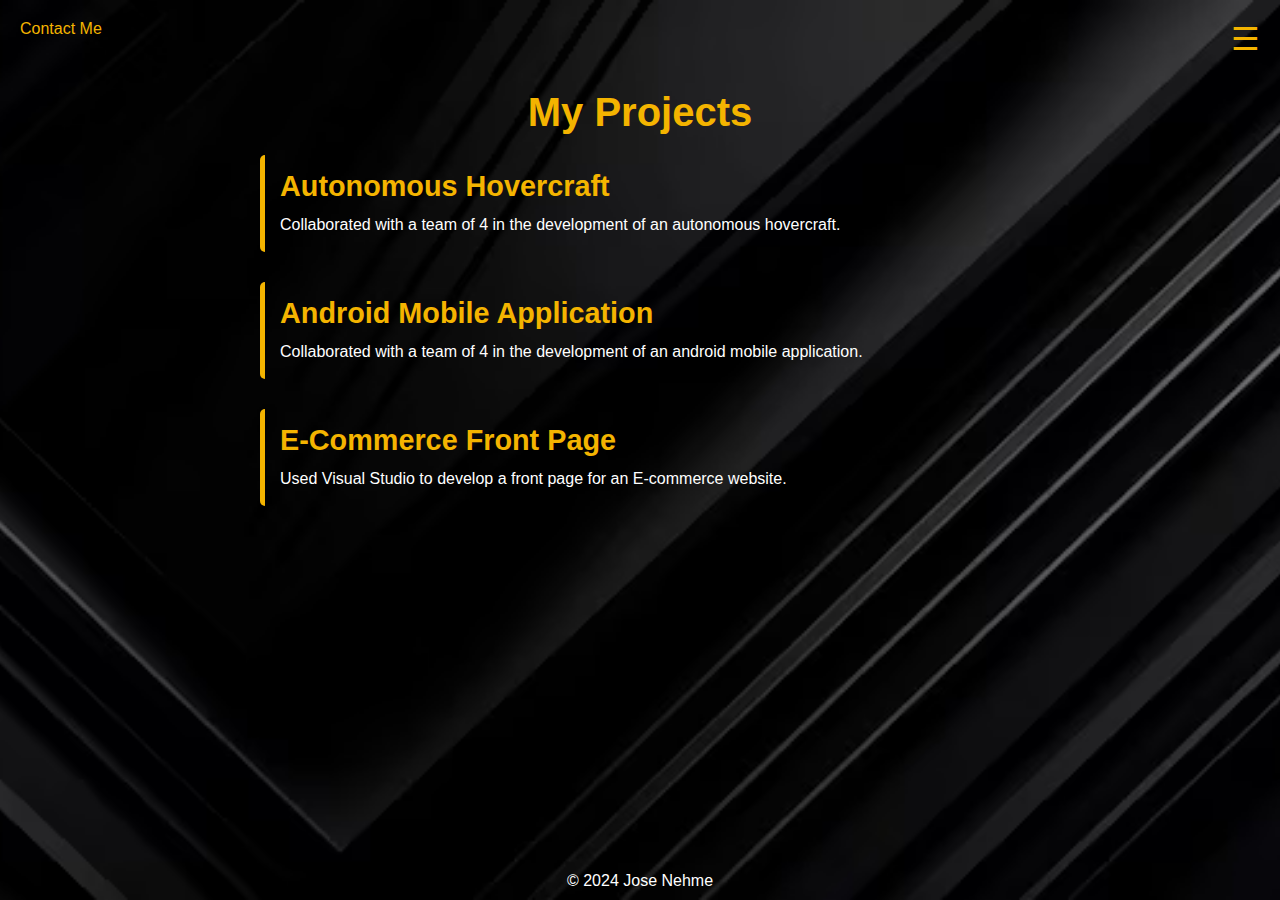
<file: MyPortfolio/projects.html>
<!DOCTYPE html>
<html lang="en">
<head>
    <meta charset="UTF-8">
    <meta name="viewport" content="width=device-width, initial-scale=1.0">
    <title>My Projects - Jose's Portfolio</title>
    <link rel="stylesheet" href="css/projects.css">
    <script src="js/projects.js" defer></script>
</head>
<body>
    <!-- Contact Me Link -->
    <div class="contact-container">
        <a href="#" id="contact-me" class="contact-me">Contact Me</a>
        <!-- Contact Popup -->
        <div class="contact-popup" id="contact-popup">
            <ul>
                <li><a href="mailto:jose.nehme02@gmail.com">Email Me</a></li>
                <li><a href="tel:+1(514) 776-6967">Call Me</a></li>
            </ul>
        </div>
    </div>
     <!-- Hero Section -->
     <section class="hero">
        <!-- Hamburger Menu -->
        <div class="menu-toggle" id="menu-toggle">&#9776;</div>
        <!-- Navigation Menu -->
        <nav id="nav-menu">
            <ul>
                <li><a href="index.html">Home</a></li>
                <li><a href="about.html">About Me</a></li>
                <li><a href="education.html">Education</a></li>
                <li><a href="experience.html">Work Experience</a></li>
                <li><a href="projects.html">Projects</a></li>
            </ul>
        </nav>
        <!-- Projects Content -->
        <div class="projects-content">
            <h1>My Projects</h1>
            <div class="project-item">
                <h2>Autonomous Hovercraft</h2>
                <p>Collaborated with a team of 4 in the development of an autonomous hovercraft.</p>
            </div>
            <div class="project-item">
                <h2>Android Mobile Application</h2>
                <p>Collaborated with a team of 4 in the development of an android mobile application.</p>
            </div>
            <div class="project-item">
                <h2>E-Commerce Front Page</h2>
                <p>Used Visual Studio to develop a front page for an E-commerce website.</p>
            </div>
        </div>
        <!-- Copyright Footer -->
        <footer>
            <p>&copy; 2024 Jose Nehme</p>
        </footer>
    </section>
</body>
</html>
</file>
<file: css/home.css>
/* General Reset */
* {
    margin: 0;
    padding: 0;
    box-sizing: border-box;
    font-family: Arial, sans-serif;
}

/* Hero Section */
.hero {
    background: url('../images/background.jpg') no-repeat center center/cover;
    height: 100vh;
    position: relative;
    color: #fff;
    display: flex;
    flex-direction: column;
    justify-content: center;
    align-items: center;
    text-align: center;
}

/* Contact Me Link */
.contact-me {
    position: absolute;
    top: 20px;
    left: 20px;
    font-size: 1rem;
    color: #f4b400;
    text-decoration: none;
    z-index: 10;
}

.contact-me:hover {
    text-decoration: underline;
}

/* Contact Popup */
.contact-popup {
    display: none;
    position: absolute;
    top: 50px;
    left: 20px;
    padding: 10px;
    border-radius: 5px;
    z-index: 20;
}

.contact-popup ul {
    list-style: none;
    padding: 0;
    margin: 0;
}

.contact-popup li a {
    color: #fff;
    text-decoration: none;
    display: block;
    padding: 5px;
}

.contact-popup li a:hover {
    color: #fff;
}


/* Hamburger Menu */
.menu-toggle {
    position: absolute;
    top: 20px;
    right: 20px;
    font-size: 2rem;
    color: #f4b400;
    cursor: pointer;
    z-index: 10;
    transition: transform 0.3s ease;
}

/*Hamburger Menu Open State */
.menu-toggle.active {
    transform: rotate(90deg); /*Rotate when menu is active */
}

#nav-menu {
    display: none;
    position: absolute;
    top: 60px;
    right: 20px;
    border-radius: 5px;
    z-index: 10;
    opacity: 0; /*Start invisible */
    transform: translateY(-10px); /*SLide up slightly */
    transition: opacity 0.3s ease, transform 0.3s ease; /*Smooth opwn/close effect */
}

/*Navigation Menu Open State */
#nav-menu.active {
    display: block;
    opacity: 1; /*Fully visible */
    transform: translateY(0); /*Reset Position */
}

#nav-menu ul {
    list-style: none;
    margin: 0;
    padding: 0;
    text-align: left; /* Aligns text to the left */
}

#nav-menu ul li {
    text-align: left; /* Ensures items are aligned consistently */
}

#nav-menu ul li a {
    color: #fff;
    text-decoration: none;
    font-size: 1.2rem;
    padding: 5px 15px; /* Adds padding to align the text consistently */
    display: block; /* Ensures the full clickable area aligns properly */
    transition: color 0.3s ease; /* Smooth color change on hover */
}

#nav-menu ul li a:hover {
    color: #f4b400; /* Hover color */
}


/* Hero Content */
.hero-content h1 {
    font-size: 3.5rem;
    margin-bottom: 20px;
}

.hero-content h1 span {
    color: #f4b400;
}

.hero-content p {
    font-size: 1.5rem;
    margin-bottom: 20px;
}

.cta-buttons .btn {
    display: inline-block;
    margin: 10px;
    padding: 10px 20px;
    background: #000000;
    color: #fff;
    text-decoration: none;
    border-radius: 5px;
}

.cta-buttons .btn:hover {
    background: #f4b400;
}

/* Footer */
footer {
    position: absolute;
    bottom: 20px;
    left: 50%;
    transform: translateX(-50%);
    font-size: 1.2rem;
    color: #fff;
    text-align: center;
}

/* Responsive Design */
@media (max-width: 768px) {
    .hero-content {
        padding: 10px;
        text-align: center;
    }

    .cta-buttons .btn {
        padding: 8px 16px;
        font-size: 1rem;
    }

    .menu-toggle {
        font-size: 1.5rem;
    }
}
</file>
<file: MyPortfolio/css/home.css>
/* General Reset */
* {
    margin: 0;
    padding: 0;
    box-sizing: border-box;
    font-family: Arial, sans-serif;
}

/* Hero Section */
.hero {
    background: url('../images/background.jpg') no-repeat center center/cover;
    height: 100vh;
    position: relative;
    color: #fff;
    display: flex;
    flex-direction: column;
    justify-content: center;
    align-items: center;
    text-align: center;
}

/* Contact Me Link */
.contact-me {
    position: absolute;
    top: 20px;
    left: 20px;
    font-size: 1rem;
    color: #f4b400;
    text-decoration: none;
    z-index: 10;
}

.contact-me:hover {
    text-decoration: underline;
}

/* Contact Popup */
.contact-popup {
    display: none;
    position: absolute;
    top: 50px;
    left: 20px;
    padding: 10px;
    border-radius: 5px;
    z-index: 20;
}

.contact-popup ul {
    list-style: none;
    padding: 0;
    margin: 0;
}

.contact-popup li a {
    color: #fff;
    text-decoration: none;
    display: block;
    padding: 5px;
}

.contact-popup li a:hover {
    color: #fff;
}


/* Hamburger Menu */
.menu-toggle {
    position: absolute;
    top: 20px;
    right: 20px;
    font-size: 2rem;
    color: #f4b400;
    cursor: pointer;
    z-index: 10;
    transition: transform 0.3s ease;
}

/*Hamburger Menu Open State */
.menu-toggle.active {
    transform: rotate(90deg); /*Rotate when menu is active */
}

#nav-menu {
    display: none;
    position: absolute;
    top: 60px;
    right: 20px;
    border-radius: 5px;
    z-index: 10;
    opacity: 0; /*Start invisible */
    transform: translateY(-10px); /*SLide up slightly */
    transition: opacity 0.3s ease, transform 0.3s ease; /*Smooth opwn/close effect */
}

/*Navigation Menu Open State */
#nav-menu.active {
    display: block;
    opacity: 1; /*Fully visible */
    transform: translateY(0); /*Reset Position */
}

#nav-menu ul {
    list-style: none;
    margin: 0;
    padding: 0;
    text-align: left; /* Aligns text to the left */
}

#nav-menu ul li {
    text-align: left; /* Ensures items are aligned consistently */
}

#nav-menu ul li a {
    color: #fff;
    text-decoration: none;
    font-size: 1.2rem;
    padding: 5px 15px; /* Adds padding to align the text consistently */
    display: block; /* Ensures the full clickable area aligns properly */
    transition: color 0.3s ease; /* Smooth color change on hover */
}

#nav-menu ul li a:hover {
    color: #f4b400; /* Hover color */
}


/* Hero Content */
.hero-content h1 {
    font-size: 3.5rem;
    margin-bottom: 20px;
}

.hero-content h1 span {
    color: #f4b400;
}

.hero-content p {
    font-size: 1.5rem;
    margin-bottom: 20px;
}

.cta-buttons .btn {
    display: inline-block;
    margin: 10px;
    padding: 10px 20px;
    background: #000000;
    color: #fff;
    text-decoration: none;
    border-radius: 5px;
}

.cta-buttons .btn:hover {
    background: #f4b400;
}

/* Footer */
footer {
    position: absolute;
    bottom: 20px;
    left: 50%;
    transform: translateX(-50%);
    font-size: 1.2rem;
    color: #fff;
    text-align: center;
}

/* Responsive Design */
@media (max-width: 768px) {
    .hero-content {
        padding: 10px;
        text-align: center;
    }

    .cta-buttons .btn {
        padding: 8px 16px;
        font-size: 1rem;
    }

    .menu-toggle {
        font-size: 1.5rem;
    }
}
</file>
<file: css/about.css>
/* General Reset */
* {
    margin: 0;
    padding: 0;
    box-sizing: border-box;
    font-family: Arial, sans-serif;
}

/* Body and Background */
body {
    background: url('../images/background.jpg') no-repeat center center/cover;
    color: #fff;
    line-height: 1.6;
    position: relative;
    overflow: hidden; /* Prevent both horizontal and vertical scrolling */
    min-height: 100vh; /* Ensure it always covers the viewport */
}

/* Contact Me Link */
.contact-me {
    position: absolute;
    top: 20px;
    left: 20px;
    font-size: 1rem;
    color: #f4b400;
    text-decoration: none;
    z-index: 10;
}

.contact-me:hover {
    text-decoration: underline;
}

/* Contact Popup */
.contact-popup {
    display: none;
    position: absolute;
    top: 50px;
    left: 20px;
    padding: 10px;
    border-radius: 5px;
    z-index: 20;
}

.contact-popup ul {
    list-style: none;
    padding: 0;
    margin: 0;
}

.contact-popup li a {
    color: #fff;
    text-decoration: none;
    display: block;
    padding: 5px;
}

.contact-popup li a:hover {
    color: #fff;
}

/* Hamburger Menu */
.menu-toggle {
    position: absolute;
    top: 20px;
    right: 20px;
    font-size: 2rem;
    color: #f4b400;
    cursor: pointer;
    z-index: 10;
    transition: transform 0.3s ease;
}

/*Hamburger Menu Open State */
.menu-toggle.active {
    transform: rotate(90deg); /*Rotate when menu is active */
}

#nav-menu {
    display: none;
    position: absolute;
    top: 60px;
    right: 20px;
    border-radius: 5px;
    z-index: 10;
    opacity: 0; /*Start invisible */
    transform: translateY(-10px); /*SLide up slightly */
    transition: opacity 0.3s ease, transform 0.3s ease; /*Smooth opwn/close effect */
}

/*Navigation Menu Open State */
#nav-menu.active {
    display: block;
    opacity: 1; /*Fully visible */
    transform: translateY(0); /*Reset Position */
}

#nav-menu ul {
    list-style: none;
    margin: 0;
    padding: 0;
    text-align: left; /* Aligns text to the left */
}

#nav-menu ul li {
    text-align: left; /* Ensures items are aligned consistently */
}

#nav-menu ul li a {
    color: #fff;
    text-decoration: none;
    font-size: 1.2rem;
    padding: 0;
    display: block; /* Ensures the full clickable area aligns properly */
    transition: color 0.3s ease; /* Smooth color change on hover */
}

#nav-menu ul li a:hover {
    color: #f4b400; /* Hover color */
}
/* Profile Picture */
.profile-picture {
    position: absolute;
    top: 80px;
    left: 80px;
    border-radius: 50%;
    width: 200px;
    height: 200px;
    object-fit: cover;
    border: 3px solid #fff;
    background-color: #333; /* Fallback background */
}

/* Section Styling */
.hero {
    display: flex;
    justify-content: space-between;
    align-items: flex-start;
    padding: 200px 20px 20px; /* Adjusted padding */
    min-height: 100vh; /* Ensure the hero section always covers the full viewport */
    position: relative;
}

.hero-left {
    flex: 1;
    margin-top: 120px; /* Push "Get To Know Me" below profile */
    padding: 20px;
    border: 2px solid #f4b400; /* Add border to the paragraph */
    border-radius: 10px; /* Rounded borders */
    margin-left: 0; /* Ensure alignment within viewport */
    position: relative;
}

.hero-left p {
    font-size: 1.2rem; /* Increase the text size */
    line-height: 1.5; /* Add spacing for readability */
    color: #fff; /* Maintain text visibility */
}

.hero-right {
    flex: 1;
    margin-left: 20px;
}

h1, h2 {
    color: #f4b400;
    margin-bottom: 10px;
}

h1 {
    font-size: 2.5rem;
}

.skills {
    margin-bottom: 20px;
}

.skills h2 {
    font-size: 2rem;
}

/* Language Bars */
.language-section {
    margin-top: 20px;
}

.language-bar {
    background: #333;
    border-radius: 10px;
    height: 10px; /* Reduced bar height */
    margin: 10px 0 5px; /* Adjusted margin for spacing */
    position: relative;
    overflow: hidden;
}

.language-bar .level {
    background: #f4b400;
    height: 100%;
}

.language-labels {
    display: flex;
    justify-content: space-between;
    font-size: 10px;
    color: #fff;
    position: absolute;
    top: -18px;
    width: 100%;
}

.language-name {
    font-weight: bold; /* Make language names bold */
    margin-top: 5px;
    text-align: center;
}

.skills p {
    font-size: 1.2rem; /* Adjust the size as needed */
    line-height: 1.8; /* Improve readability with line spacing */
    color: #fff; /* Ensure the text remains visible */
}

/* Footer */
footer {
    position: absolute;
    bottom: 0;
    left: 50%;
    transform: translateX(-50%);
    color: #fff;
    font-size: 1.2rem;
    text-align: center;
    width: 100%; /* Full-width footer */
    padding: 10px 0;
}

/* Responsive Design */
@media (max-width: 768px) {
    .profile-picture {
        top: 10px; /* Move the profile picture higher */
    }

    #nav-menu ul li {
        margin: 5px 0; /* Reduced margin to tighten spacing */
    }
}

@media (min-width: 769px) {
    .menu-toggle {
        right: 20px; /* Move the hamburger menu closer to the right border */
    }

    .hero-right {
        margin-right: 20px; /* Move the skills section closer to the right border */
    }

    .skills h2 {
        margin-top: -120px; /* Align "Skills" header with "Get To Know Me" header */
    }
}
</file>
<file: css/education.css>
/* General Reset */
* {
    margin: 0;
    padding: 0;
    box-sizing: border-box;
    font-family: Arial, sans-serif;
}

/* Hero Section */
.hero {
    background: url('../images/background.jpg') no-repeat center center/cover;
    height: 100vh;
    position: relative;
    color: #fff;
}

/* Contact Me Link */
.contact-me {
    position: absolute;
    top: 20px;
    left: 20px;
    font-size: 1rem;
    color: #f4b400;
    text-decoration: none;
    z-index: 10;
}

.contact-me:hover {
    text-decoration: underline;
}

/* Contact Popup */
.contact-popup {
    display: none;
    position: absolute;
    top: 50px;
    left: 20px;
    padding: 10px;
    border-radius: 5px;
    z-index: 20;
}

.contact-popup ul {
    list-style: none;
    padding: 0;
    margin: 0;
}

.contact-popup li a {
    color: #fff;
    text-decoration: none;
    display: block;
    padding: 5px;
}

.contact-popup li a:hover {
    color: #fff;
}

/* Hamburger Menu */
.menu-toggle {
    position: absolute;
    top: 20px;
    right: 20px;
    font-size: 2rem;
    color: #f4b400;
    cursor: pointer;
    z-index: 10;
    transition: transform 0.3s ease;
}

/*Hamburger Menu Open State */
.menu-toggle.active {
    transform: rotate(90deg); /*Rotate when menu is active */
}

#nav-menu {
    display: none;
    position: absolute;
    top: 60px;
    right: 20px;
    border-radius: 5px;
    z-index: 10;
    opacity: 0; /*Start invisible */
    transform: translateY(-10px); /*SLide up slightly */
    transition: opacity 0.3s ease, transform 0.3s ease; /*Smooth opwn/close effect */
}

/*Navigation Menu Open State */
#nav-menu.active {
    display: block;
    opacity: 1; /*Fully visible */
    transform: translateY(0); /*Reset Position */
}

#nav-menu ul {
    list-style: none;
    margin: 0;
    padding: 0;
    text-align: left; /* Aligns text to the left */
}

#nav-menu ul li {
    text-align: left; /* Ensures items are aligned consistently */
}

#nav-menu ul li a {
    color: #fff;
    text-decoration: none;
    font-size: 1.2rem;
    padding: 5px 15px; /* Adds padding to align the text consistently */
    display: block; /* Ensures the full clickable area aligns properly */
    transition: color 0.3s ease; /* Smooth color change on hover */
}

#nav-menu ul li a:hover {
    color: #f4b400; /* Hover color */
}

/* Hero Content - Left Side */
.hero-content-left {
    position: absolute;
    top: 50%;
    left: 50px;
    transform: translateY(-50%);
    max-width: 500px;
    text-align: left;
}

.hero-content-left h1 {
    font-size: 3rem;
    color: #f4b400;
    margin-bottom: 20px;
}

.hero-content-left p {
    font-size: 1.2rem;
    line-height: 1.8;
}

/* Hero Content - Right Side */
.hero-content-right {
    position: absolute;
    top: 50%;
    right: 200px;
    transform: translateY(-50%);
    max-width: 500px;
    text-align: left;
    z-index: 1;
}

.hero-content-right h1 {
    font-size: 3rem;
    color: #f4b400;
    margin-bottom: 20px;
}

.hero-content-right h2 {
    font-size: 1.5rem;
    color: #f4b400;
    margin-top: 10px;
}

.hero-content-right p {
    font-size: 1rem;
    line-height: 1.6;
    margin: 5px 0 15px 0;
    color: #ddd;
}

/* Footer */
footer {
    position: absolute;
    bottom: 20px;
    left: 50%;
    transform: translateX(-50%);
    font-size: 1.2rem;
    color: #fff;
    text-align: center;
}

/* University Logo */
.university-logo {
    position: absolute;
    top: 50%;
    left: 50%;
    transform: translate(-50%,-50%);
    width: 300px;
    height: 300px;
    border-radius: 50%;
    display: flex;
    justify-content: center;
    align-items: center;
    z-index: 2;
}

.university-logo img{
    width: 80%;
    height: auto;
    object-fit: contain;
}
/* Responsive Design */
@media (max-width: 768px) {
    .hero-content-left, .hero-content-right {
        margin: 0;
        padding: 10px;
        text-align: center;
    }

    .menu-toggle {
        font-size: 1.5rem;
    }

    .university-logo {
        width: 200px;
        height: 200px;
    }
}
</file>
<file: css/experience.css>
/* General Reset */
* {
    margin: 0;
    padding: 0;
    box-sizing: border-box;
    font-family: Arial, sans-serif;
}

/* Hero Section */
.hero {
    background: url('../images/background.jpg') no-repeat center center/cover;
    min-height: 100vh;
    position: relative;
    color: #fff;
    padding: 20px;
}

/* Contact Me Link */
.contact-me {
    position: absolute;
    top: 20px;
    left: 20px;
    font-size: 1rem;
    color: #f4b400;
    text-decoration: none;
    z-index: 10;
}

.contact-me:hover {
    text-decoration: underline;
}

/* Contact Popup */
.contact-popup {
    display: none;
    position: absolute;
    top: 50px;
    left: 20px;
    padding: 10px;
    border-radius: 5px;
    z-index: 20;
}

.contact-popup ul {
    list-style: none;
    padding: 0;
    margin: 0;
}

.contact-popup li a {
    color: #fff;
    text-decoration: none;
    display: block;
    padding: 5px;
}

.contact-popup li a:hover {
    color: #fff;
}

/* Hamburger Menu */
.menu-toggle {
    position: absolute;
    top: 20px;
    right: 20px;
    font-size: 2rem;
    color: #f4b400;
    cursor: pointer;
    z-index: 10;
    transition: transform 0.3s ease;
}

/*Hamburger Menu Open State */
.menu-toggle.active {
    transform: rotate(90deg); /*Rotate when menu is active */
}

#nav-menu {
    display: none;
    position: absolute;
    top: 60px;
    right: 20px;
    border-radius: 5px;
    z-index: 10;
    opacity: 0; /*Start invisible */
    transform: translateY(-10px); /*SLide up slightly */
    transition: opacity 0.3s ease, transform 0.3s ease; /*Smooth opwn/close effect */
}

/*Navigation Menu Open State */
#nav-menu.active {
    display: block;
    opacity: 1; /*Fully visible */
    transform: translateY(0); /*Reset Position */
}

#nav-menu ul {
    list-style: none;
    margin: 0;
    padding: 0;
    text-align: left; /* Aligns text to the left */
}

#nav-menu ul li {
    text-align: left; /* Ensures items are aligned consistently */
}

#nav-menu ul li a {
    color: #fff;
    text-decoration: none;
    font-size: 1.2rem;
    padding: 5px 15px; /* Adds padding to align the text consistently */
    display: block; /* Ensures the full clickable area aligns properly */
    transition: color 0.3s ease; /* Smooth color change on hover */
}

#nav-menu ul li a:hover {
    color: #f4b400; /* Hover color */
}

/* Experience Section */
.experience-content {
    max-width: 900px;
    margin: 50px auto;
}

.experience-content h1 {
    font-size: 3rem;
    text-align: center;
    color: #f4b400;
    margin-bottom: 30px;
}

/* Experience Items */
.experience-item {
    display: flex;
    align-items: flex-start;
    gap: 20px;
    margin-bottom: 30px;
    padding-left: 0; /* Ensures no unnecessary padding on the left */
}

.company-logo {
    flex-shrink: 0;
    width: 100px;
    height: 100px;
    border-radius: 50%;
    overflow: hidden;
    border: 3px solid #f4b400;
    display: flex;
    align-items: center;
    justify-content: center;
    background-color: #fff;
    margin-right: 20px; /* Adds space between logo and text */
}

.experience-details {
    flex-grow: 1; /* Ensures details expand fully */
}



.company-logo img {
    max-width: 100%;
    max-height: 100%;
}

.experience-details h2 {
    font-size: 1.5rem;
    color: #f4b400;
    margin-bottom: 10px;
}

.experience-details p {
    font-size: 1.1rem;
    margin: 5px 0;
}

.experience-details ul {
    list-style: disc;
    padding-left: 20px;
}

.experience-details ul li {
    font-size: 1rem;
    margin-bottom: 5px;
}

/* Footer */
footer {
    position: absolute;
    bottom: 10px;
    left: 50%;
    transform: translateX(-50%);
    font-size: 1rem;
    text-align: center;
}

/* Responsive Design */
@media (max-width: 768px) {
    .experience-item {
        flex-direction: column;
        text-align: center;
    }

    .company-logo {
        width: 80px;
        height: 80px;
        margin: 0 auto;
    }

    .menu-toggle {
        font-size: 1.5rem;
    }
}
</file>
<file: css/projects.css>
/* General Reset */
* {
    margin: 0;
    padding: 0;
    box-sizing: border-box;
    font-family: Arial, sans-serif;
}

/* Hero Section */
.hero {
    background: url('../images/background.jpg') no-repeat center center/cover;
    min-height: 100vh;
    position: relative;
    color: #fff;
    padding: 20px;
}

/* Contact Me Link */
.contact-me {
    position: absolute;
    top: 20px;
    left: 20px;
    font-size: 1rem;
    color: #f4b400;
    text-decoration: none;
    z-index: 10;
}

.contact-me:hover {
    text-decoration: underline;
}

/* Contact Popup */
.contact-popup {
    display: none;
    position: absolute;
    top: 50px;
    left: 20px;
    padding: 10px;
    border-radius: 5px;
    z-index: 20;
}

.contact-popup ul {
    list-style: none;
    padding: 0;
    margin: 0;
}

.contact-popup li a {
    color: #fff;
    text-decoration: none;
    display: block;
    padding: 5px;
}

.contact-popup li a:hover {
    color: #fff;
}

/* Hamburger Menu */
.menu-toggle {
    position: absolute;
    top: 20px;
    right: 20px;
    font-size: 2rem;
    color: #f4b400;
    cursor: pointer;
    z-index: 10;
    transition: transform 0.3s ease;
}

/*Hamburger Menu Open State */
.menu-toggle.active {
    transform: rotate(90deg); /*Rotate when menu is active */
}

#nav-menu {
    display: none;
    position: absolute;
    top: 60px;
    right: 20px;
    border-radius: 5px;
    z-index: 10;
    opacity: 0; /*Start invisible */
    transform: translateY(-10px); /*SLide up slightly */
    transition: opacity 0.3s ease, transform 0.3s ease; /*Smooth opwn/close effect */
}

/*Navigation Menu Open State */
#nav-menu.active {
    display: block;
    opacity: 1; /*Fully visible */
    transform: translateY(0); /*Reset Position */
}

#nav-menu ul {
    list-style: none;
    margin: 0;
    padding: 0;
    text-align: left; /* Aligns text to the left */
}

#nav-menu ul li {
    text-align: left; /* Ensures items are aligned consistently */
}

#nav-menu ul li a {
    color: #fff;
    text-decoration: none;
    font-size: 1.2rem;
    padding: 5px 15px; /* Adds padding to align the text consistently */
    display: block; /* Ensures the full clickable area aligns properly */
    transition: color 0.3s ease; /* Smooth color change on hover */
}

#nav-menu ul li a:hover {
    color: #f4b400; /* Hover color */
}

/* Projects Content */
.projects-content {
    margin: 50px auto;
    padding: 20px;
    max-width: 800px;
    color: #fff;
}

.projects-content h1 {
    text-align: center;
    font-size: 2.5rem;
    color: #f4b400;
    margin-bottom: 20px;
}

.project-item {
    margin-bottom: 30px;
    padding: 15px;
    border-left: 5px solid #f4b400;
    border-radius: 5px;
}

.project-item h2 {
    font-size: 1.8rem;
    color: #f4b400;
    margin-bottom: 10px;
}

.project-item p {
    font-size: 1rem;
    line-height: 1.5;
}

/* Footer */
footer {
    position: absolute;
    bottom: 10px;
    left: 50%;
    transform: translateX(-50%);
    font-size: 1rem;
    text-align: center;
}

/* Responsive Design */
@media (max-width: 768px) {
    .project-item {
        margin: 10px 0;
        padding: 10px;
        border-left: 3px solid #f4b400;
    }

    .menu-toggle {
        font-size: 1.5rem;
    }
}
</file>
<file: MyPortfolio/css/about.css>
/* General Reset */
* {
    margin: 0;
    padding: 0;
    box-sizing: border-box;
    font-family: Arial, sans-serif;
}

/* Body and Background */
body {
    background: url('../images/background.jpg') no-repeat center center/cover;
    color: #fff;
    line-height: 1.6;
    position: relative;
    overflow: hidden; /* Prevent both horizontal and vertical scrolling */
    min-height: 100vh; /* Ensure it always covers the viewport */
}

/* Contact Me Link */
.contact-me {
    position: absolute;
    top: 20px;
    left: 20px;
    font-size: 1rem;
    color: #f4b400;
    text-decoration: none;
    z-index: 10;
}

.contact-me:hover {
    text-decoration: underline;
}

/* Contact Popup */
.contact-popup {
    display: none;
    position: absolute;
    top: 50px;
    left: 20px;
    padding: 10px;
    border-radius: 5px;
    z-index: 20;
}

.contact-popup ul {
    list-style: none;
    padding: 0;
    margin: 0;
}

.contact-popup li a {
    color: #fff;
    text-decoration: none;
    display: block;
    padding: 5px;
}

.contact-popup li a:hover {
    color: #fff;
}

/* Hamburger Menu */
.menu-toggle {
    position: absolute;
    top: 20px;
    right: 20px;
    font-size: 2rem;
    color: #f4b400;
    cursor: pointer;
    z-index: 10;
    transition: transform 0.3s ease;
}

/*Hamburger Menu Open State */
.menu-toggle.active {
    transform: rotate(90deg); /*Rotate when menu is active */
}

#nav-menu {
    display: none;
    position: absolute;
    top: 60px;
    right: 20px;
    border-radius: 5px;
    z-index: 10;
    opacity: 0; /*Start invisible */
    transform: translateY(-10px); /*SLide up slightly */
    transition: opacity 0.3s ease, transform 0.3s ease; /*Smooth opwn/close effect */
}

/*Navigation Menu Open State */
#nav-menu.active {
    display: block;
    opacity: 1; /*Fully visible */
    transform: translateY(0); /*Reset Position */
}

#nav-menu ul {
    list-style: none;
    margin: 0;
    padding: 0;
    text-align: left; /* Aligns text to the left */
}

#nav-menu ul li {
    text-align: left; /* Ensures items are aligned consistently */
}

#nav-menu ul li a {
    color: #fff;
    text-decoration: none;
    font-size: 1.2rem;
    padding: 0;
    display: block; /* Ensures the full clickable area aligns properly */
    transition: color 0.3s ease; /* Smooth color change on hover */
}

#nav-menu ul li a:hover {
    color: #f4b400; /* Hover color */
}
/* Profile Picture */
.profile-picture {
    position: absolute;
    top: 80px;
    left: 80px;
    border-radius: 50%;
    width: 200px;
    height: 200px;
    object-fit: cover;
    border: 3px solid #fff;
    background-color: #333; /* Fallback background */
}

/* Section Styling */
.hero {
    display: flex;
    justify-content: space-between;
    align-items: flex-start;
    padding: 200px 20px 20px; /* Adjusted padding */
    min-height: 100vh; /* Ensure the hero section always covers the full viewport */
    position: relative;
}

.hero-left {
    flex: 1;
    margin-top: 120px; /* Push "Get To Know Me" below profile */
    padding: 20px;
    border: 2px solid #f4b400; /* Add border to the paragraph */
    border-radius: 10px; /* Rounded borders */
    margin-left: 0; /* Ensure alignment within viewport */
    position: relative;
}

.hero-left p {
    font-size: 1.2rem; /* Increase the text size */
    line-height: 1.5; /* Add spacing for readability */
    color: #fff; /* Maintain text visibility */
}

.hero-right {
    flex: 1;
    margin-left: 20px;
}

h1, h2 {
    color: #f4b400;
    margin-bottom: 10px;
}

h1 {
    font-size: 2.5rem;
}

.skills {
    margin-bottom: 20px;
}

.skills h2 {
    font-size: 2rem;
}

/* Language Bars */
.language-section {
    margin-top: 20px;
}

.language-bar {
    background: #333;
    border-radius: 10px;
    height: 10px; /* Reduced bar height */
    margin: 10px 0 5px; /* Adjusted margin for spacing */
    position: relative;
    overflow: hidden;
}

.language-bar .level {
    background: #f4b400;
    height: 100%;
}

.language-labels {
    display: flex;
    justify-content: space-between;
    font-size: 10px;
    color: #fff;
    position: absolute;
    top: -18px;
    width: 100%;
}

.language-name {
    font-weight: bold; /* Make language names bold */
    margin-top: 5px;
    text-align: center;
}

.skills p {
    font-size: 1.2rem; /* Adjust the size as needed */
    line-height: 1.8; /* Improve readability with line spacing */
    color: #fff; /* Ensure the text remains visible */
}

/* Footer */
footer {
    position: absolute;
    bottom: 0;
    left: 50%;
    transform: translateX(-50%);
    color: #fff;
    font-size: 1.2rem;
    text-align: center;
    width: 100%; /* Full-width footer */
    padding: 10px 0;
}

/* Responsive Design */
@media (max-width: 768px) {
    .profile-picture {
        top: 10px; /* Move the profile picture higher */
    }

    #nav-menu ul li {
        margin: 5px 0; /* Reduced margin to tighten spacing */
    }
}

@media (min-width: 769px) {
    .menu-toggle {
        right: 20px; /* Move the hamburger menu closer to the right border */
    }

    .hero-right {
        margin-right: 20px; /* Move the skills section closer to the right border */
    }

    .skills h2 {
        margin-top: -120px; /* Align "Skills" header with "Get To Know Me" header */
    }
}
</file>
<file: MyPortfolio/css/education.css>
/* General Reset */
* {
    margin: 0;
    padding: 0;
    box-sizing: border-box;
    font-family: Arial, sans-serif;
}

/* Hero Section */
.hero {
    background: url('../images/background.jpg') no-repeat center center/cover;
    height: 100vh;
    position: relative;
    color: #fff;
}

/* Contact Me Link */
.contact-me {
    position: absolute;
    top: 20px;
    left: 20px;
    font-size: 1rem;
    color: #f4b400;
    text-decoration: none;
    z-index: 10;
}

.contact-me:hover {
    text-decoration: underline;
}

/* Contact Popup */
.contact-popup {
    display: none;
    position: absolute;
    top: 50px;
    left: 20px;
    padding: 10px;
    border-radius: 5px;
    z-index: 20;
}

.contact-popup ul {
    list-style: none;
    padding: 0;
    margin: 0;
}

.contact-popup li a {
    color: #fff;
    text-decoration: none;
    display: block;
    padding: 5px;
}

.contact-popup li a:hover {
    color: #fff;
}

/* Hamburger Menu */
.menu-toggle {
    position: absolute;
    top: 20px;
    right: 20px;
    font-size: 2rem;
    color: #f4b400;
    cursor: pointer;
    z-index: 10;
    transition: transform 0.3s ease;
}

/*Hamburger Menu Open State */
.menu-toggle.active {
    transform: rotate(90deg); /*Rotate when menu is active */
}

#nav-menu {
    display: none;
    position: absolute;
    top: 60px;
    right: 20px;
    border-radius: 5px;
    z-index: 10;
    opacity: 0; /*Start invisible */
    transform: translateY(-10px); /*SLide up slightly */
    transition: opacity 0.3s ease, transform 0.3s ease; /*Smooth opwn/close effect */
}

/*Navigation Menu Open State */
#nav-menu.active {
    display: block;
    opacity: 1; /*Fully visible */
    transform: translateY(0); /*Reset Position */
}

#nav-menu ul {
    list-style: none;
    margin: 0;
    padding: 0;
    text-align: left; /* Aligns text to the left */
}

#nav-menu ul li {
    text-align: left; /* Ensures items are aligned consistently */
}

#nav-menu ul li a {
    color: #fff;
    text-decoration: none;
    font-size: 1.2rem;
    padding: 5px 15px; /* Adds padding to align the text consistently */
    display: block; /* Ensures the full clickable area aligns properly */
    transition: color 0.3s ease; /* Smooth color change on hover */
}

#nav-menu ul li a:hover {
    color: #f4b400; /* Hover color */
}

/* Hero Content - Left Side */
.hero-content-left {
    position: absolute;
    top: 50%;
    left: 50px;
    transform: translateY(-50%);
    max-width: 500px;
    text-align: left;
}

.hero-content-left h1 {
    font-size: 3rem;
    color: #f4b400;
    margin-bottom: 20px;
}

.hero-content-left p {
    font-size: 1.2rem;
    line-height: 1.8;
}

/* Hero Content - Right Side */
.hero-content-right {
    position: absolute;
    top: 50%;
    right: 200px;
    transform: translateY(-50%);
    max-width: 500px;
    text-align: left;
    z-index: 1;
}

.hero-content-right h1 {
    font-size: 3rem;
    color: #f4b400;
    margin-bottom: 20px;
}

.hero-content-right h2 {
    font-size: 1.5rem;
    color: #f4b400;
    margin-top: 10px;
}

.hero-content-right p {
    font-size: 1rem;
    line-height: 1.6;
    margin: 5px 0 15px 0;
    color: #ddd;
}

/* Footer */
footer {
    position: absolute;
    bottom: 20px;
    left: 50%;
    transform: translateX(-50%);
    font-size: 1.2rem;
    color: #fff;
    text-align: center;
}

/* University Logo */
.university-logo {
    position: absolute;
    top: 50%;
    left: 50%;
    transform: translate(-50%,-50%);
    width: 300px;
    height: 300px;
    border-radius: 50%;
    display: flex;
    justify-content: center;
    align-items: center;
    z-index: 2;
}

.university-logo img{
    width: 80%;
    height: auto;
    object-fit: contain;
}
/* Responsive Design */
@media (max-width: 768px) {
    .hero-content-left, .hero-content-right {
        margin: 0;
        padding: 10px;
        text-align: center;
    }

    .menu-toggle {
        font-size: 1.5rem;
    }

    .university-logo {
        width: 200px;
        height: 200px;
    }
}
</file>
<file: MyPortfolio/css/experience.css>
/* General Reset */
* {
    margin: 0;
    padding: 0;
    box-sizing: border-box;
    font-family: Arial, sans-serif;
}

/* Hero Section */
.hero {
    background: url('../images/background.jpg') no-repeat center center/cover;
    min-height: 100vh;
    position: relative;
    color: #fff;
    padding: 20px;
}

/* Contact Me Link */
.contact-me {
    position: absolute;
    top: 20px;
    left: 20px;
    font-size: 1rem;
    color: #f4b400;
    text-decoration: none;
    z-index: 10;
}

.contact-me:hover {
    text-decoration: underline;
}

/* Contact Popup */
.contact-popup {
    display: none;
    position: absolute;
    top: 50px;
    left: 20px;
    padding: 10px;
    border-radius: 5px;
    z-index: 20;
}

.contact-popup ul {
    list-style: none;
    padding: 0;
    margin: 0;
}

.contact-popup li a {
    color: #fff;
    text-decoration: none;
    display: block;
    padding: 5px;
}

.contact-popup li a:hover {
    color: #fff;
}

/* Hamburger Menu */
.menu-toggle {
    position: absolute;
    top: 20px;
    right: 20px;
    font-size: 2rem;
    color: #f4b400;
    cursor: pointer;
    z-index: 10;
    transition: transform 0.3s ease;
}

/*Hamburger Menu Open State */
.menu-toggle.active {
    transform: rotate(90deg); /*Rotate when menu is active */
}

#nav-menu {
    display: none;
    position: absolute;
    top: 60px;
    right: 20px;
    border-radius: 5px;
    z-index: 10;
    opacity: 0; /*Start invisible */
    transform: translateY(-10px); /*SLide up slightly */
    transition: opacity 0.3s ease, transform 0.3s ease; /*Smooth opwn/close effect */
}

/*Navigation Menu Open State */
#nav-menu.active {
    display: block;
    opacity: 1; /*Fully visible */
    transform: translateY(0); /*Reset Position */
}

#nav-menu ul {
    list-style: none;
    margin: 0;
    padding: 0;
    text-align: left; /* Aligns text to the left */
}

#nav-menu ul li {
    text-align: left; /* Ensures items are aligned consistently */
}

#nav-menu ul li a {
    color: #fff;
    text-decoration: none;
    font-size: 1.2rem;
    padding: 5px 15px; /* Adds padding to align the text consistently */
    display: block; /* Ensures the full clickable area aligns properly */
    transition: color 0.3s ease; /* Smooth color change on hover */
}

#nav-menu ul li a:hover {
    color: #f4b400; /* Hover color */
}

/* Experience Section */
.experience-content {
    max-width: 900px;
    margin: 50px auto;
}

.experience-content h1 {
    font-size: 3rem;
    text-align: center;
    color: #f4b400;
    margin-bottom: 30px;
}

/* Experience Items */
.experience-item {
    display: flex;
    align-items: flex-start;
    gap: 20px;
    margin-bottom: 30px;
    padding-left: 0; /* Ensures no unnecessary padding on the left */
}

.company-logo {
    flex-shrink: 0;
    width: 100px;
    height: 100px;
    border-radius: 50%;
    overflow: hidden;
    border: 3px solid #f4b400;
    display: flex;
    align-items: center;
    justify-content: center;
    background-color: #fff;
    margin-right: 20px; /* Adds space between logo and text */
}

.experience-details {
    flex-grow: 1; /* Ensures details expand fully */
}



.company-logo img {
    max-width: 100%;
    max-height: 100%;
}

.experience-details h2 {
    font-size: 1.5rem;
    color: #f4b400;
    margin-bottom: 10px;
}

.experience-details p {
    font-size: 1.1rem;
    margin: 5px 0;
}

.experience-details ul {
    list-style: disc;
    padding-left: 20px;
}

.experience-details ul li {
    font-size: 1rem;
    margin-bottom: 5px;
}

/* Footer */
footer {
    position: absolute;
    bottom: 10px;
    left: 50%;
    transform: translateX(-50%);
    font-size: 1rem;
    text-align: center;
}

/* Responsive Design */
@media (max-width: 768px) {
    .experience-item {
        flex-direction: column;
        text-align: center;
    }

    .company-logo {
        width: 80px;
        height: 80px;
        margin: 0 auto;
    }

    .menu-toggle {
        font-size: 1.5rem;
    }
}
</file>
<file: MyPortfolio/css/projects.css>
/* General Reset */
* {
    margin: 0;
    padding: 0;
    box-sizing: border-box;
    font-family: Arial, sans-serif;
}

/* Hero Section */
.hero {
    background: url('../images/background.jpg') no-repeat center center/cover;
    min-height: 100vh;
    position: relative;
    color: #fff;
    padding: 20px;
}

/* Contact Me Link */
.contact-me {
    position: absolute;
    top: 20px;
    left: 20px;
    font-size: 1rem;
    color: #f4b400;
    text-decoration: none;
    z-index: 10;
}

.contact-me:hover {
    text-decoration: underline;
}

/* Contact Popup */
.contact-popup {
    display: none;
    position: absolute;
    top: 50px;
    left: 20px;
    padding: 10px;
    border-radius: 5px;
    z-index: 20;
}

.contact-popup ul {
    list-style: none;
    padding: 0;
    margin: 0;
}

.contact-popup li a {
    color: #fff;
    text-decoration: none;
    display: block;
    padding: 5px;
}

.contact-popup li a:hover {
    color: #fff;
}

/* Hamburger Menu */
.menu-toggle {
    position: absolute;
    top: 20px;
    right: 20px;
    font-size: 2rem;
    color: #f4b400;
    cursor: pointer;
    z-index: 10;
    transition: transform 0.3s ease;
}

/*Hamburger Menu Open State */
.menu-toggle.active {
    transform: rotate(90deg); /*Rotate when menu is active */
}

#nav-menu {
    display: none;
    position: absolute;
    top: 60px;
    right: 20px;
    border-radius: 5px;
    z-index: 10;
    opacity: 0; /*Start invisible */
    transform: translateY(-10px); /*SLide up slightly */
    transition: opacity 0.3s ease, transform 0.3s ease; /*Smooth opwn/close effect */
}

/*Navigation Menu Open State */
#nav-menu.active {
    display: block;
    opacity: 1; /*Fully visible */
    transform: translateY(0); /*Reset Position */
}

#nav-menu ul {
    list-style: none;
    margin: 0;
    padding: 0;
    text-align: left; /* Aligns text to the left */
}

#nav-menu ul li {
    text-align: left; /* Ensures items are aligned consistently */
}

#nav-menu ul li a {
    color: #fff;
    text-decoration: none;
    font-size: 1.2rem;
    padding: 5px 15px; /* Adds padding to align the text consistently */
    display: block; /* Ensures the full clickable area aligns properly */
    transition: color 0.3s ease; /* Smooth color change on hover */
}

#nav-menu ul li a:hover {
    color: #f4b400; /* Hover color */
}

/* Projects Content */
.projects-content {
    margin: 50px auto;
    padding: 20px;
    max-width: 800px;
    color: #fff;
}

.projects-content h1 {
    text-align: center;
    font-size: 2.5rem;
    color: #f4b400;
    margin-bottom: 20px;
}

.project-item {
    margin-bottom: 30px;
    padding: 15px;
    border-left: 5px solid #f4b400;
    border-radius: 5px;
}

.project-item h2 {
    font-size: 1.8rem;
    color: #f4b400;
    margin-bottom: 10px;
}

.project-item p {
    font-size: 1rem;
    line-height: 1.5;
}

/* Footer */
footer {
    position: absolute;
    bottom: 10px;
    left: 50%;
    transform: translateX(-50%);
    font-size: 1rem;
    text-align: center;
}

/* Responsive Design */
@media (max-width: 768px) {
    .project-item {
        margin: 10px 0;
        padding: 10px;
        border-left: 3px solid #f4b400;
    }

    .menu-toggle {
        font-size: 1.5rem;
    }
}
</file>
